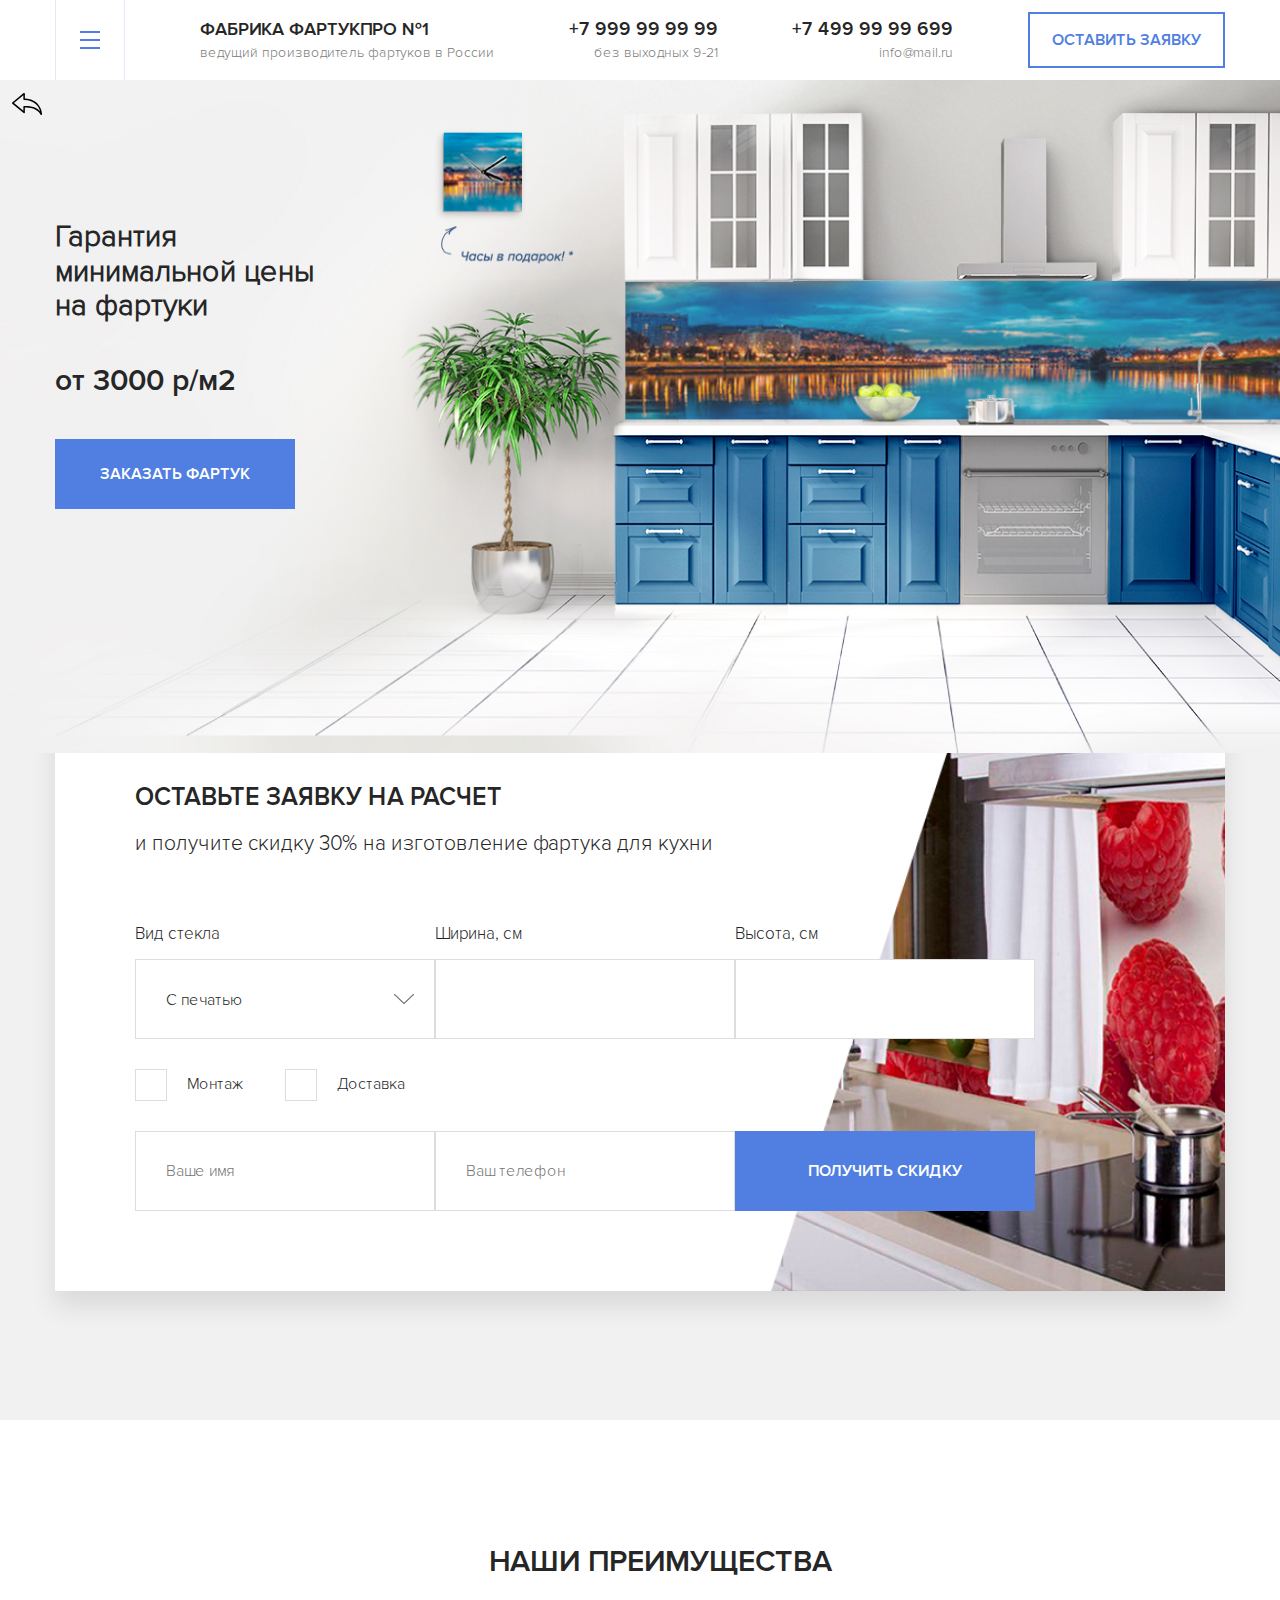
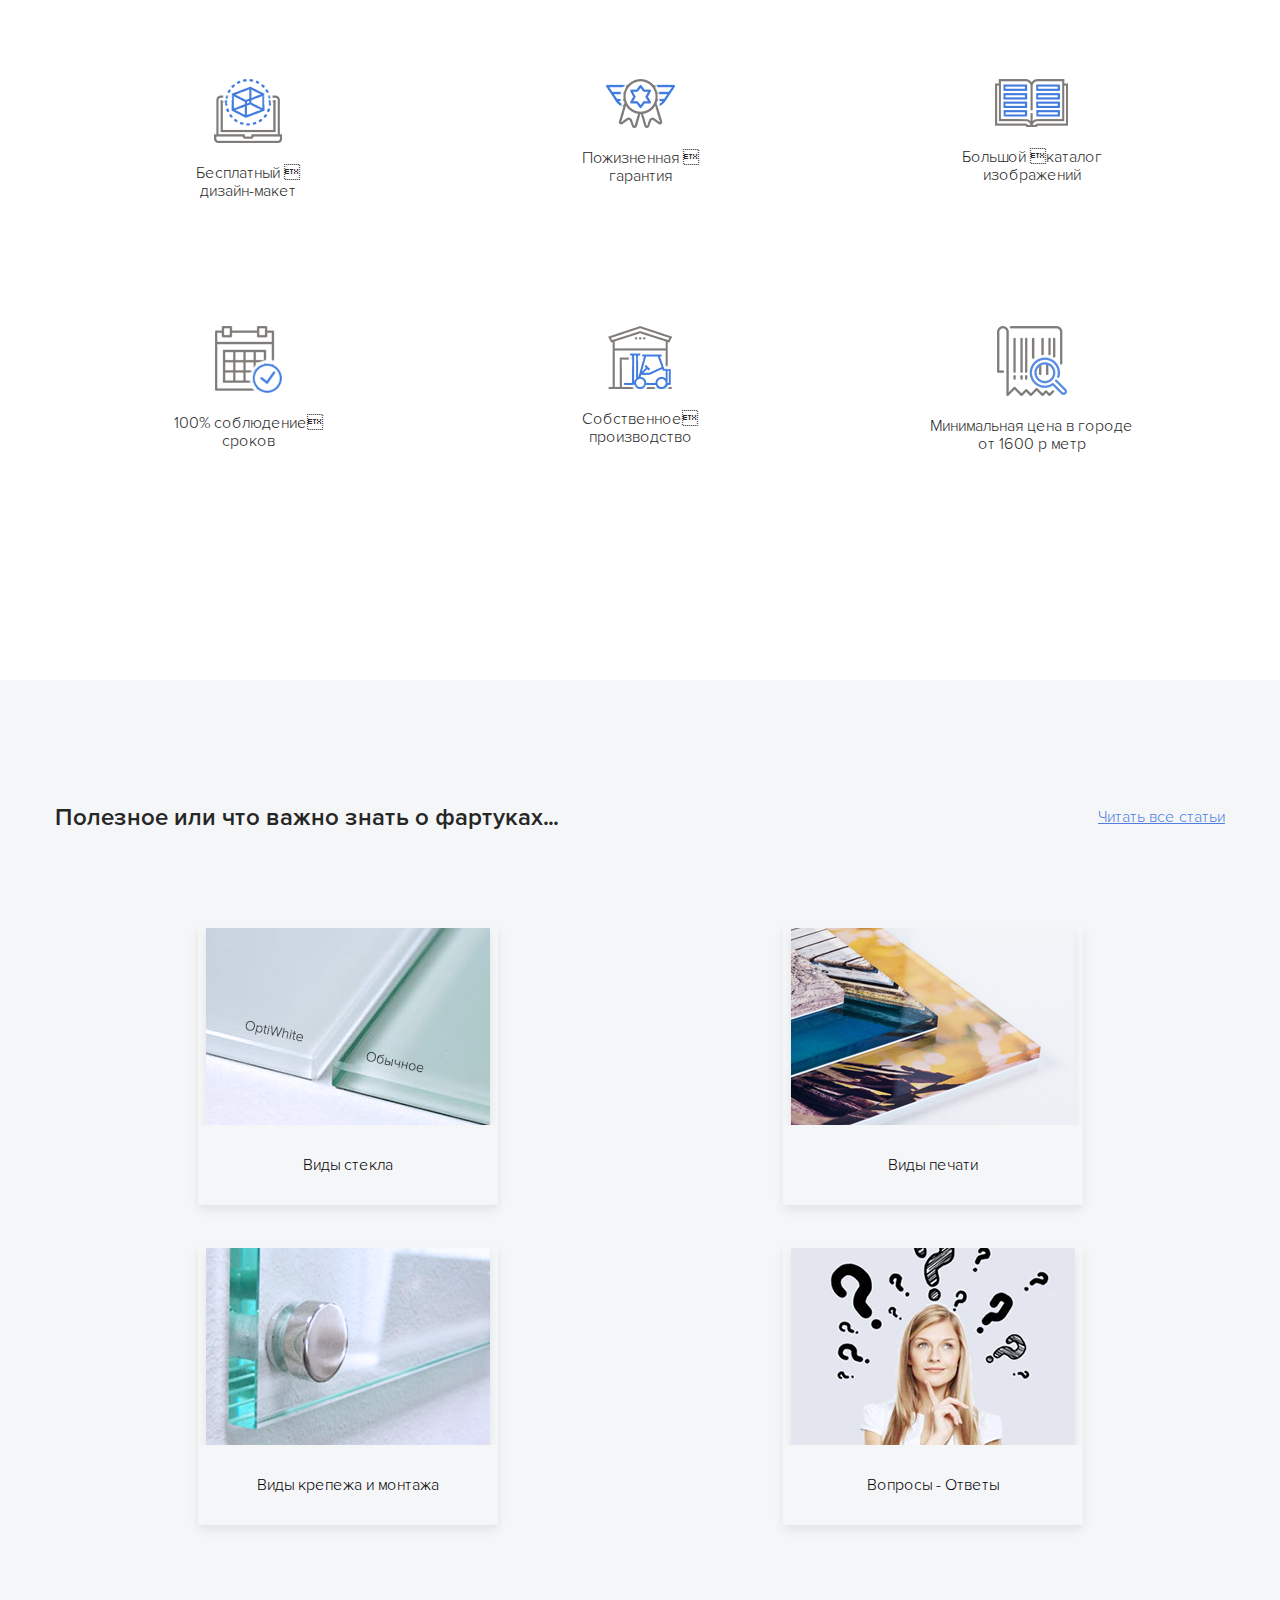
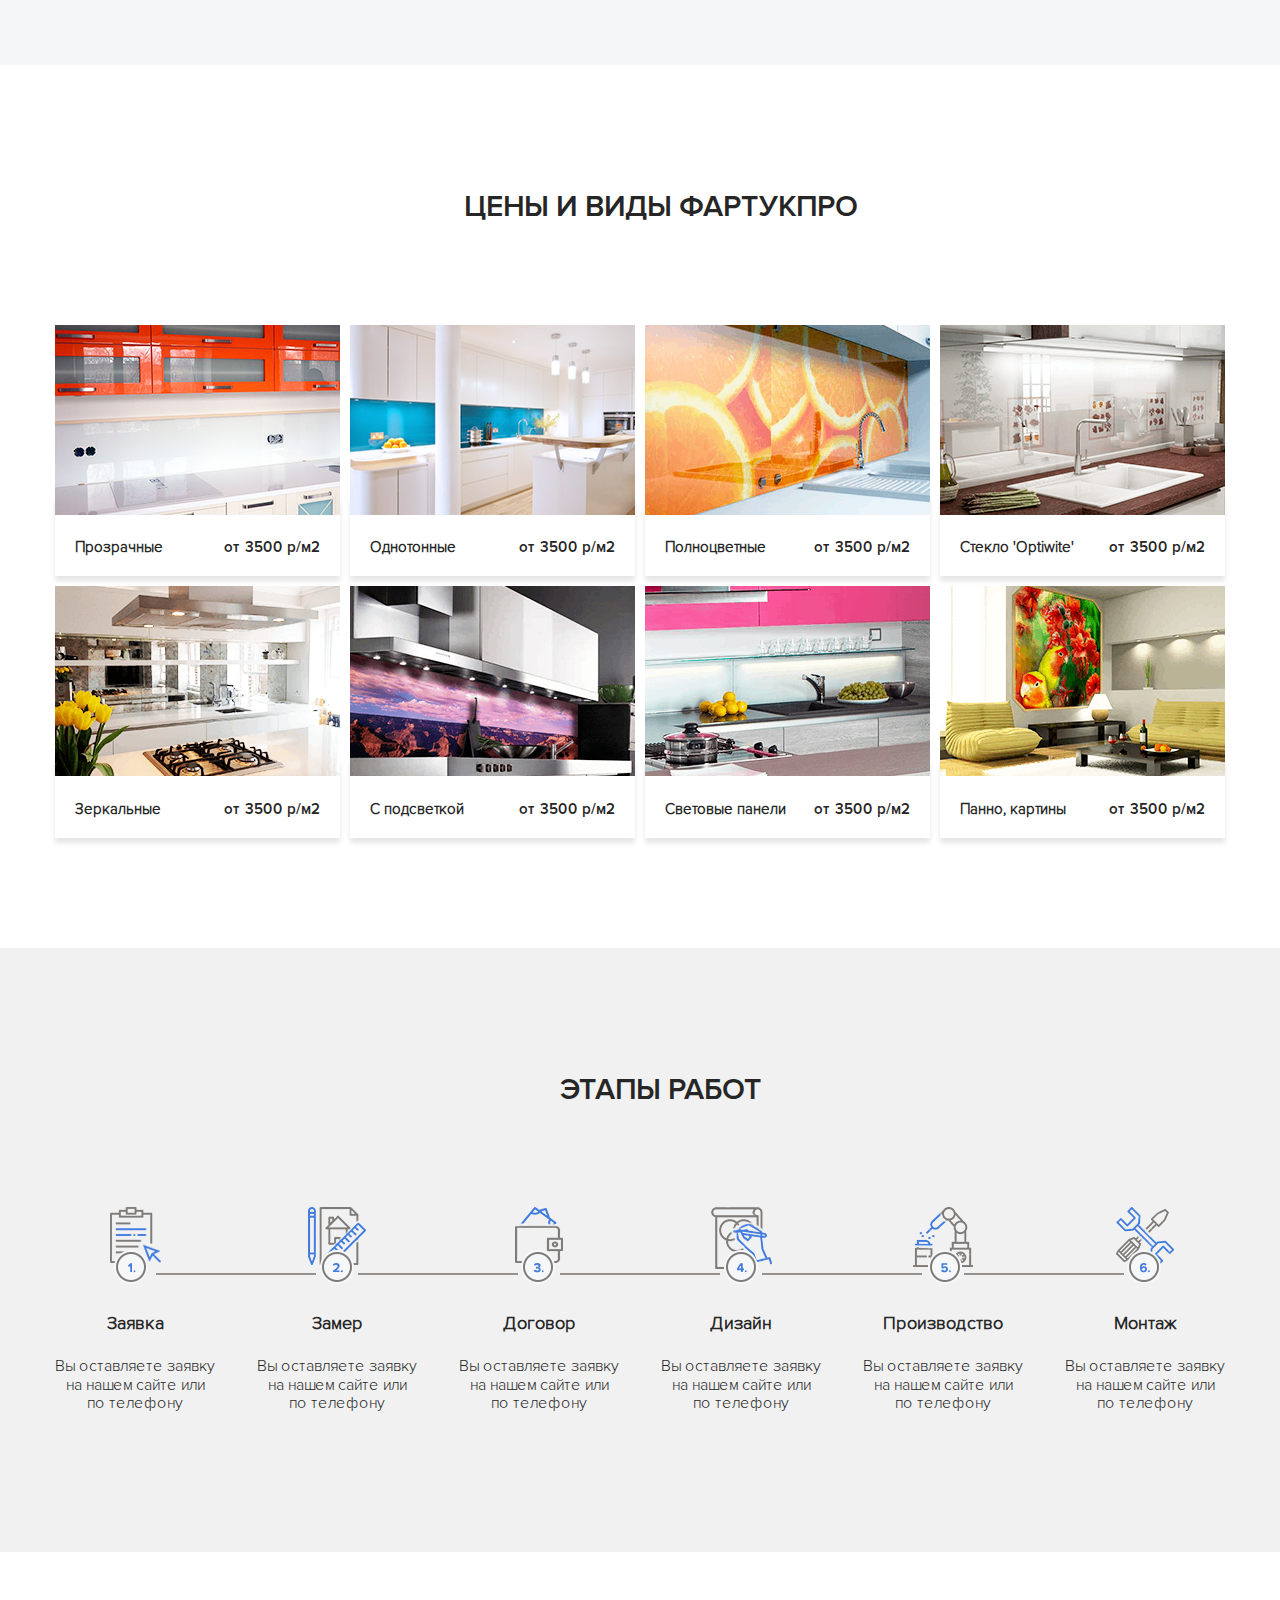
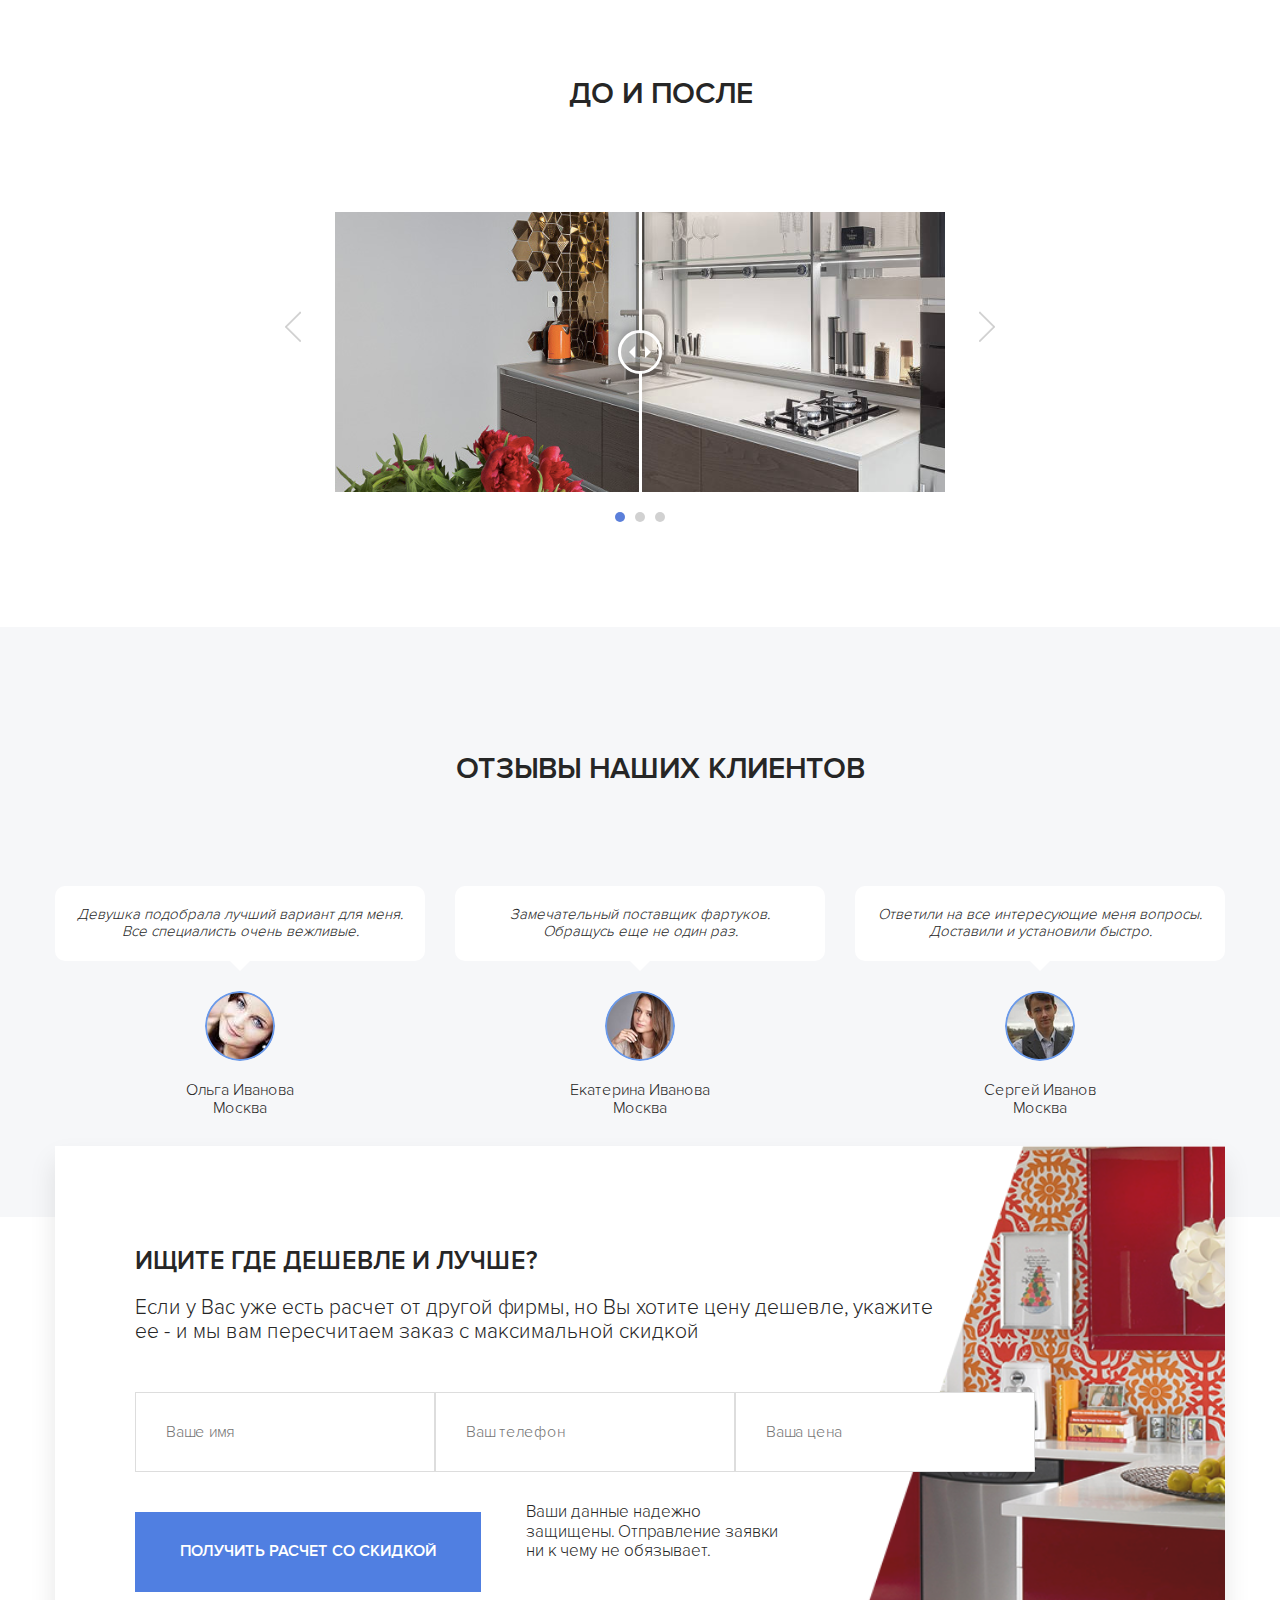
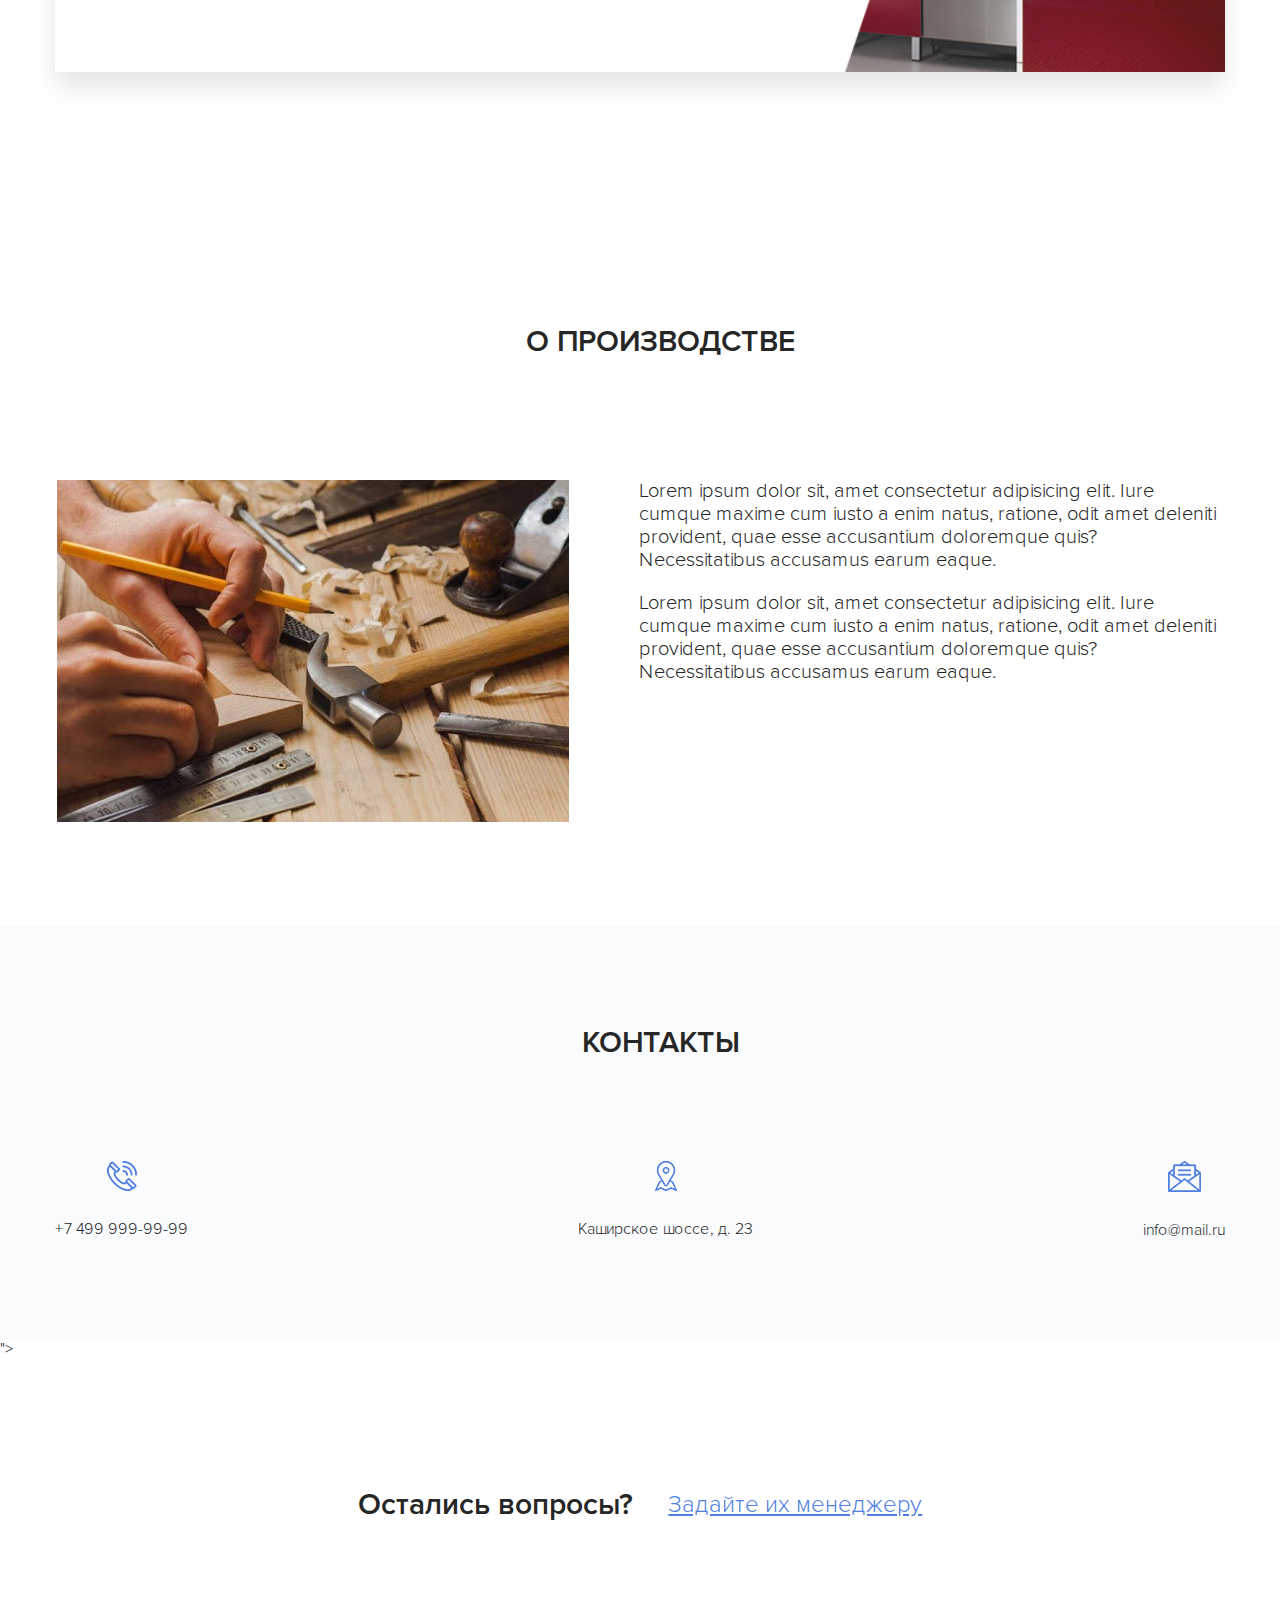
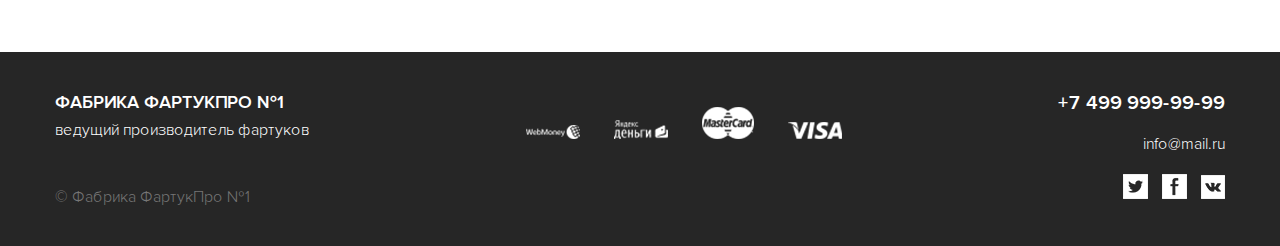
<file: progect_1_FartukPro/index.html>
<!DOCTYPE html>
<html lang="ru">                        
<head>
    <meta charset="UTF-8">
    <meta name="viewport" content="width=device-width, initial-scale=1.0">
    <meta http-equiv="X-UA-Compatible" content="ie=edge">
    <title>Фабрика по изготовлению фартуков</title>
    <link rel="stylesheet" href="css/style.css">
</head>
<body>
      
<header class="header">
    <div class="menu">
        <div class="container">
            <nav class="menu_nav">
                <a href="#" class="menu_link">Главная</a>
                <a href="#features" class="menu_link">Преимущества</a>
                <a href="#blog" class="menu_link">Полезное</a>
                <a href="#price" class="menu_link">Цены и виды</a>
                <a href="#steps" class="menu_link">Этапы работ</a>
                <a href="#reviews" class="menu_link">Отзывы</a>
                <a href="#factory" class="menu_link">О производстве</a>
                <a href="#contacts" class="menu_link">Контакты</a>
            </nav>
        </div>
    </div>
    <div class="navbar">
        <div class="container">
            <div class="navbar-wrap">
                <button class="menu-button navbar_menu-button">
                    <span class="menu-button_line"></span>
                    <span class="menu-button_line"></span>
                    <span class="menu-button_line"></span>
                </button>
            <div class="logo navbar_logo">
                <strong class="logo_text">Фабрика ФартукПро №1</strong>
                <span class="logo_description">ведущий производитель фартуков в России</span>
            </div>
                <div class="navbar_mobile">
                    <a class="navbar_phone" href="tel:+79999999999">+7 999 99 99 99</a>
                    <span class="navbar_work-time navbar_small-text">без выходных 9-21</span>
                </div>
                <div class="navbar_landline">
                    <a class="navbar_phone" href="tel:+7499123567">+7 499 99 99 699</a>
                    <a class="navbar_email navbar_small-text" href="mailto:info@mail.cu">info@mail.ru</a>
                </div>
                <a href="#offer" class="button-o navbar_button">Оставить заявку</a>
            </div>
        </div>
        
    </div>
    <div class="hero">
        <a class="hero-arrow_back" href=".././index.html">
            <svg version="1.1" id="Capa_1" xmlns="http://www.w3.org/2000/svg" xmlns:xlink="http://www.w3.org/1999/xlink" x="0px" y="0px" viewBox="0 0 489 489" style="enable-background:new 0 0 489 489;" xml:space="preserve"> <path d="M429.4,255.033c-35.4-43.1-102.1-94.4-219.7-98.8v-79.8c0-4.7-2.7-9.1-7-11.1s-9.4-1.4-13,1.6L4.5,219.633 c-2.8,2.3-4.5,5.8-4.5,9.4c0,3.7,1.6,7.1,4.4,9.4l185.2,153.3c3.7,3,8.7,3.7,13,1.6c4.3-2,7-6.3,7-11.1v-79.5 c76.8,0.3,194.2,6,256.5,115.9c2.2,3.9,6.3,6.2,10.7,6.2c1,0,2.1-0.1,3.1-0.4c5.4-1.4,9.1-6.3,9.1-11.8 C489.1,371.533,473.4,308.633,429.4,255.033z M197.4,278.233L197.4,278.233c-3.3,0-6.4,1.3-8.7,3.6s-3.6,5.4-3.6,8.7v65.7 l-153.5-127.1l153.6-126.7v65.7c0,6.7,5.4,12.2,12.1,12.3c176,1.7,241.6,109,260.7,184.4 C382.2,278.333,268.7,278.233,197.4,278.233z"/> 
            </svg>
        </a>
        <div class="container">
            <h1 class="hero_title">Гарантия <br>минимальной цены <br>на фартуки</h1>
            <span class="hero_subtitle">от 3000 р/м2</span>
            <a href="#offer" class="button hero_button">Заказать фартук</a>
        </div>
    </div>
</header>  

<main>
    <section class="offer bg-secondary" id="offer">
        <div class="container">
            <div class="offer_block offer-block offer-block_calc-bg">
                <h2 class="offer_title">Оставьте заявку на расчет</h2>
                <span class="offer_subtitle">и получите скидку 30% на изготовление фартука для кухни</span>
                <form action="#" class="form offer_form">
                <div class="form_row">
                    <div class="form_group">
                        <label for="" class="form_label">Вид стекла</label>
                        <input type="hidden" name="type" id="select-type" value="С печатью">
                        <div class="select form_select">
                            <div class="select_checked">С печатью</div>
                            <ul class="select_dropdown">
                                <li class="select_option" data-value="С печатью">С печатью</li>
                                <li class="select_option" data-value="Без печати">Без печати</li>
                            </ul>
                        </div>
                    </div>
                    <div class="form_group">
                        <label for="" class="form_label form-label">Ширина, см</label>
                        <input type="number" class="input form_input">
                    </div>
                    <div class="form_group">
                        <label for="" class="form_label">Высота, см</label>
                        <input type="number" class="input form_input">
                    </div>
                </div>
                <div class="form_row form_row-checkbox">
                    <div class="form_checkbox">
                        <input class="checkbox" type="checkbox" id="install">
                        <label class="checkbox-label" for="install">Монтаж</label>
                    </div>
                    <div class="form_checkbox">
                        <input class="checkbox" type="checkbox" id="delivery">
                        <label class="checkbox-label" for="delivery">Доставка</label>
                    </div>
                </div>
                <div class="form_row">
                    <div class="form_group">
                        <input type="text" class="form_input input" placeholder="Ваше имя">
                    </div>
                    <div class="form_group">
                        <input type="tel" class="form_input input" placeholder="Ваш телефон">
                    </div>
                    <div class="form_group">
                        <input type="submit" class="button form_button" value="Получить скидку">
                    </div>
                </div>
                </form>
            </div>
        </div>
    </section>

    <section class="features section" id="features">
        <div class="container">
            <h2 class="section-title section_title">Наши преимущества</h2>
            <div class="features-block">
                <div class="features-block_item">
                    <img src="img/features/feature_1.png" alt="Бесплатный дизайн-макет" class="feature-block_image">
                    <p class="feature-block_text">Бесплатный <br> дизайн-макет</p>
                </div>
                <div class="features-block_item">
                    <img src="img/features/feature_2.png" alt="Пожизненная гарантия" class="feature-block_image">
                    <p class="feature-block_text">Пожизненная <br> гарантия</p>
                </div>
                <div class="features-block_item">
                    <img src="img/features/feature_3.png" alt="Большой каталог изображений" class="feature-block_image">
                    <p class="feature-block_text">Большой каталог <br> изображений</p>
                </div>
                <div class="features-block_item">
                    <img src="img/features/feature_4.png" alt="100% соблюдениесроков" class="feature-block_image">
                    <p class="feature-block_text">100% соблюдение<br> сроков</p>
                </div>
                <div class="features-block_item">
                    <img src="img/features/feature_5.png" alt="Собственноепроизводство" class="feature-block_image">
                    <p class="feature-block_text">Собственное<br> производство</p>
                </div>
                <div class="features-block_item">
                    <img src="img/features/feature_6.png" alt="Минимальная цена в городе
                    от 1600 р метр" class="feature-block_image">
                    <p class="feature-block_text">Минимальная цена в городе
                        <br> от 1600 р метр</p>
                </div>
            </div>
        </div>
    </section>
    
    <section class="section blog" id="blog">
        <div class="container">
            <div class="blog_heading">
                <h3 class="blog_title">Полезное или что важно знать о фартуках...</h3>
                <a href="#" class="blog_link-more">Читать все статьи</a>
            </div>
            <div class="blog-list">
                <div class="blog-card blog-list_card">
                    <div class="blog-list_image">
                        <img src="img/blog-list/blog-post-1.png" alt="">
                    </div>
                    <a href="#" class="blog-list_text">Виды стекла</a>
                </div>
                <div class="blog-card blog-list_card">
                    <div class="blog-list_image">
                        <img src="img/blog-list/blog-post-2.png" alt="">
                    </div>
                    <a href="#" class="blog-list_text">Виды печати</a>
                </div>
                <div class="blog-card blog-list_card">
                    <div class="blog-list_image">
                        <img src="img/blog-list/blog-post-3.png" alt="">
                    </div>
                    <a href="#" class="blog-list_text">Виды крепежа и монтажа</a>
                </div>
                <div class="blog-card blog-list_card">
                    <div class="blog-list_image">
                        <img src="img/blog-list/blog-post-4.png" alt="">
                    </div>
                    <a href="#" class="blog-list_text">Вопросы - Ответы</a>
                </div>
            </div>
        </div>
    </section>

    <section class="section price" id="price">
        <div class="container">
            <h2 class="section-title section_title">Цены и виды ФартукПро</h2>
            <div class="price-block">
                <div class="price-card price-block_card">
                    <div class="price-card_image"><img src="img/price/price-1.png" alt=""></div>
                    <div class="price-card_text">
                        <div class="price-card_pricetag">
                            <h4 class="price-card_title">Прозрачные</h4>
                            <span class="price-card_cost">от 3500 р/м2</span>
                        </div>
                        <div class="price-card_button"><button class="button">Оставить заявку</button></div>
                    </div>
                </div>
                <div class="price-card price-block_card">
                    <div class="price-card_image"><img src="img/price/price-2.png" alt=""></div>
                    <div class="price-card_text">
                        <div class="price-card_pricetag">
                            <h4 class="price-card_title">Однотонные</h4>
                            <span class="price-card_cost">от 3500 р/м2</span>
                        </div>
                        <div class="price-card_button"><button class="button">Оставить заявку</button></div>
                    </div>
                </div>
                <div class="price-card price-block_card">
                    <div class="price-card_image"><img src="img/price/price-3.png" alt=""></div>
                    <div class="price-card_text">
                        <div class="price-card_pricetag">
                            <h4 class="price-card_title">Полноцветные</h4>
                            <span class="price-card_cost">от 3500 р/м2</span>
                        </div>
                        <div class="price-card_button"><button class="button">Оставить заявку</button></div>
                    </div>
                </div>
                <div class="price-card price-block_card">
                    <div class="price-card_image"><img src="img/price/price-4.png" alt=""></div>
                    <div class="price-card_text">
                        <div class="price-card_pricetag">
                            <h4 class="price-card_title">Стекло 'Optiwite'</h4>
                            <span class="price-card_cost">от 3500 р/м2</span>
                        </div>
                        <div class="price-card_button"><button class="button">Оставить заявку</button></div>
                    </div>
                </div>
                <div class="price-card price-block_card">
                    <div class="price-card_image"><img src="img/price/price-5.png" alt=""></div>
                    <div class="price-card_text">
                        <div class="price-card_pricetag">
                            <h4 class="price-card_title">Зеркальные</h4>
                            <span class="price-card_cost">от 3500 р/м2</span>
                        </div>
                        <div class="price-card_button"><button class="button">Оставить заявку</button></div>
                    </div>
                </div>
                <div class="price-card price-block_card">
                    <div class="price-card_image"><img src="img/price/price-6.png" alt=""></div>
                    <div class="price-card_text">
                        <div class="price-card_pricetag">
                            <h4 class="price-card_title">С подсветкой</h4>
                            <span class="price-card_cost">от 3500 р/м2</span>
                        </div>
                        <div class="price-card_button"><button class="button">Оставить заявку</button></div>
                    </div>
                </div>
                <div class="price-card price-block_card">
                    <div class="price-card_image"><img src="img/price/price-7.png" alt=""></div>
                    <div class="price-card_text">
                        <div class="price-card_pricetag">
                            <h4 class="price-card_title">Световые панели</h4>
                            <span class="price-card_cost">от 3500 р/м2</span>
                        </div>
                        <div class="price-card_button"><button class="button">Оставить заявку</button></div>
                    </div>
                </div>
                <div class="price-card price-block_card">
                    <div class="price-card_image"><img src="img/price/price-8.png" alt=""></div>
                    <div class="price-card_text">
                        <div class="price-card_pricetag">
                            <h4 class="price-card_title">Панно, картины</h4>
                            <span class="price-card_cost">от 3500 р/м2</span>
                        </div>
                        <div class="price-card_button"><button class="button">Оставить заявку</button></div>
                    </div>
                </div>
            </div>
        </div>
    </section>

    <section class="section steps" id="steps">
        <div class="container">
            <h2 class="section-title section_title">Этапы работ</h2>
            <div class="steps-block">
                <div class="step">
                    <img src="img/steps/step-1.png" alt="" class="step_image">
                    <h4 class="step_title">Заявка</h4>
                    <p class="step_text">Вы оставляете заявку на нашем сайте или по телефону</p>
                </div>
                <div class="step">
                    <img src="img/steps/step-2.png" alt="" class="step_image">
                    <h4 class="step_title">Замер</h4>
                    <p class="step_text">Вы оставляете заявку на нашем сайте или по телефону</p>
                </div>
                <div class="step">
                    <img src="img/steps/step-3.png" alt="" class="step_image">
                    <h4 class="step_title">Договор</h4>
                    <p class="step_text">Вы оставляете заявку на нашем сайте или по телефону</p>
                </div>
                <div class="step">
                    <img src="img/steps/step-4.png" alt="" class="step_image">
                    <h4 class="step_title">Дизайн</h4>
                    <p class="step_text">Вы оставляете заявку на нашем сайте или по телефону</p>
                </div>
                <div class="step">
                    <img src="img/steps/step-5.png" alt="" class="step_image">
                    <h4 class="step_title">Производство</h4>
                    <p class="step_text">Вы оставляете заявку на нашем сайте или по телефону</p>
                </div>
                <div class="step">
                    <img src="img/steps/step-6.png" alt="" class="step_image">
                    <h4 class="step_title">Монтаж</h4>
                    <p class="step_text">Вы оставляете заявку на нашем сайте или по телефону</p>
                </div>
            </div>
        </div>
    </section>

    <section class="section before">
        <div class="container">
            <h2 class="section-title section_title">До и после</h2>
            <div class="before-slider-wrap">
                <div class="before-slider">
                    <div class="before-slider_item">
                        <div class="before-after">
                            <img src="img/before-slider/sample-before.png" alt="">
                            <img src="img/before-slider/sample-after.png" alt="">
                        </div>
                    </div>
                    <div class="before-slider_item">
                        <div class="before-after">
                            <img src="img/before-slider/sample-before.png" alt="">
                            <img src="img/before-slider/sample-after.png" alt="">
                        </div>
                    </div>
                    <div class="before-slider_item">
                        <div class="before-after">
                            <img src="img/before-slider/sample-before.png" alt="">
                            <img src="img/before-slider/sample-after.png" alt="">
                        </div>
                    </div>
                </div>
                <div class="before-slider-arrows">
                    <button class="arrow arrow-left">
                        <img src="img/before-slider/arrow-left.png" alt="">
                    </button>
                    <button class="arrow arrow-right">
                        <img src="img/before-slider/arrow-right.png" alt="">
                    </button>
                </div>
            </div>
        </div>
    </section>

    <section class="section reviews" id="reviews">
        <div class="container">
            <h2 class="section-title section_title">Отзывы наших клиентов</h2>
            <div class="reviews-slider">
                <div class="reviews-slider_item">
                    <div class="reviews-slider_text">Девушка подобрала лучший вариант для меня. Все специалисть очень вежливые.</div>
                    <img src="img/reviews/reviews-1.png" alt="" class="reviews-slider_image">
                    <span class="reviews-slider_name">Ольга Иванова <br>Москва</span>
                </div>
                <div class="reviews-slider_item">
                    <div class="reviews-slider_text">Замечательный поставщик фартуков. Обращусь еще не один раз.</div>
                    <img src="img/reviews/reviews-2.png" alt="" class="reviews-slider_image">
                    <span class="reviews-slider_name">Екатерина Иванова <br>Москва</span>
                </div>
                <div class="reviews-slider_item">
                    <div class="reviews-slider_text">Ответили на все интересующие меня вопросы. Доставили и установили быстро.</div>
                    <img src="img/reviews/reviews-3.png" alt="" class="reviews-slider_image">
                    <span class="reviews-slider_name">Сергей Иванов <br>Москва</span>
                </div>
            </div>
        </div>
    </section>

    <section class="offer">
        <div class="container">
            <div class="offer_block offer-block offer-block_price-bg">
                <h2 class="offer_title">Ищите где дешевле и лучше?</h2>
                <span class="offer_subtitle">Если у Вас уже есть расчет от другой фирмы, но Вы хотите цену дешевле, укажите ее -
                    и мы вам пересчитаем заказ с максимальной скидкой</span>
                <form action="#" class="form offer_form">
                <div class="form_row">
                    <div class="form_group">
                        <input type="text" class="input form_input" placeholder="Ваше имя">
                    </div>
                    <div class="form_group">
                        <input type="tel" class="input form_input" placeholder="Ваш телефон">
                    </div>
                    <div class="form_group">
                        <input type="text" class="input form_input" placeholder="Ваша цена">
                    </div>
                </div>
                <div class="form_row">
                    <div class="form_group">
                        <input type="submit" class="button form_button form_button-price form_btn" value="Получить расчет со скидкой">
                    </div>
                    <div class="form_group">
                        <span class="form_policy">Ваши данные надежно защищены. Отправление заявки ни к чему не обязывает.</span>
                    </div>
                </div>
                </form>
            </div>
        </div>
    </section>

    <section class="section factory" id="factory">
    <div class="container">
        <h2 class="section-title section_title">О производстве</h2>
        <div class="factory-block">
            <div class="factory-block_image">
                <img class="factory-block_image-img" src="img/factory.jpg" alt="">
            </div>
            <div class="factory-block_text">
                <p>Lorem ipsum dolor sit, amet consectetur adipisicing elit. Iure cumque maxime cum iusto a enim natus, ratione, odit amet deleniti provident, quae esse accusantium doloremque quis? Necessitatibus accusamus earum eaque.</p>
                <p>Lorem ipsum dolor sit, amet consectetur adipisicing elit. Iure cumque maxime cum iusto a enim natus, ratione, odit amet deleniti provident, quae esse accusantium doloremque quis? Necessitatibus accusamus earum eaque.</p> 
            </div>
        </div>
    </div>
    </section>

    <section class="section contacts" id="contacts">
        <div class="container">
            <div class="h2 section-title section_title">Контакты</div>
            <div class="contacts-block">
                <div class="contacts-block_item">
                    <img src="img/contacts/contacts-1.png" alt="" class="contacts_image">
                    <div class="contacts_text">
                        <a href="#" class="contacts_link">+7 499 999-99-99</a>
                    </div>
                </div>
                <div class="contacts-block_item">
                    <img src="img/contacts/contacts-2.png" alt="" class="contacts_image">
                    <div class="contacts_text">
                        <address class="contacts_addres">Каширское шоссе, д. 23</address>
                    </div>
                </div>
                <div class="contacts-block_item">
                    <img src="img/contacts/contacts-3.png" alt="" class="contacts_image">
                    <div class="contacts_text">
                        <a href="#" class="contacts_link">info@mail.ru</a>
                    </div>
                </div>
            </div>
        </div>
    </section>

    <div class="map" id="map">
        <script type="text/javascript" charset="utf-8" async src="https://api-maps.yandex.ru/services/constructor/1.0/js/?um=constructor%3Ad6dd2890c939ee19633ff5ef31ab1b4a823c3211c31aadd3e9d9287e7cf9fea9&amp;width=100%25&amp;height=410&amp;lang=ru_RU&amp;scroll=false"></script>"></script>
    </div>

<section class="section questions">
    <div class="container">
        <div class="questions-block">
            <h3 class="questions_title">Остались вопросы?</h3>
            <a href="#" class="questions_link">Задайте их менеджеру</a>
        </div>
    </div>
</section>

</main>

<footer class="footer">
    <div class="container">
        <div class="footer-block">
            <div class="footer_description">
                <h4 class="footer_title">Фабрика ФартукПро №1</h4>
                <span class="footer_subtitle">ведущий производитель фартуков</span>
                <span class="footer_copy">© Фабрика ФартукПро №1</span>
            </div>
            <div class="footer_pay-info">
                <img class="footer_pay-logo" src="img/footer/webmoney.png" alt="webmoney">
                <img class="footer_pay-logo" src="img/footer/yandex.png" alt="yandex money">
                <img class="footer_pay-logo" src="img/footer/master-card.png" alt="master-card">
                <img class="footer_pay-logo" src="img/footer/visa.png" alt="visa">
            </div>
            <div class="footer_contacts">
                <a href="#" class="footer_phone">+7 499 999-99-99</a>
                <a href="#" class="footer_mail">info@mail.ru</a>
                <div class="footer-social">
                    <a href="#" class="footer-social_link">
                        <img src="img/footer/twitter.png" alt="twitter">
                    </a>
                    <a href="#" class="footer-social_link">
                        <img src="img/footer/facebook.png" alt="facebook">
                    </a>
                    <a href="#" class="footer-social_link">
                        <img src="img/footer/vk.png" alt="vk">
                    </a>
                </div>
            </div>
        </div>
    </div>
</footer>

    <!-- Подключение виджета обратной связи через соцсети -->
    <script type="text/javascript" src="https://spikmi.com/Widget?Id=4406"></script>
    <script src="https://code.jquery.com/jquery-2.2.4.min.js"></script>
    <script src="js/jquery.event.move.js"></script>
    <script src="js/jquery.twentytwenty.js"></script>
    <script src="js/slick.min.js"></script>
    <script src="js/main.js"></script>
    <script src="js/jquery.maskedinput.min.js"></script>
   
</body>
</html>
</file>
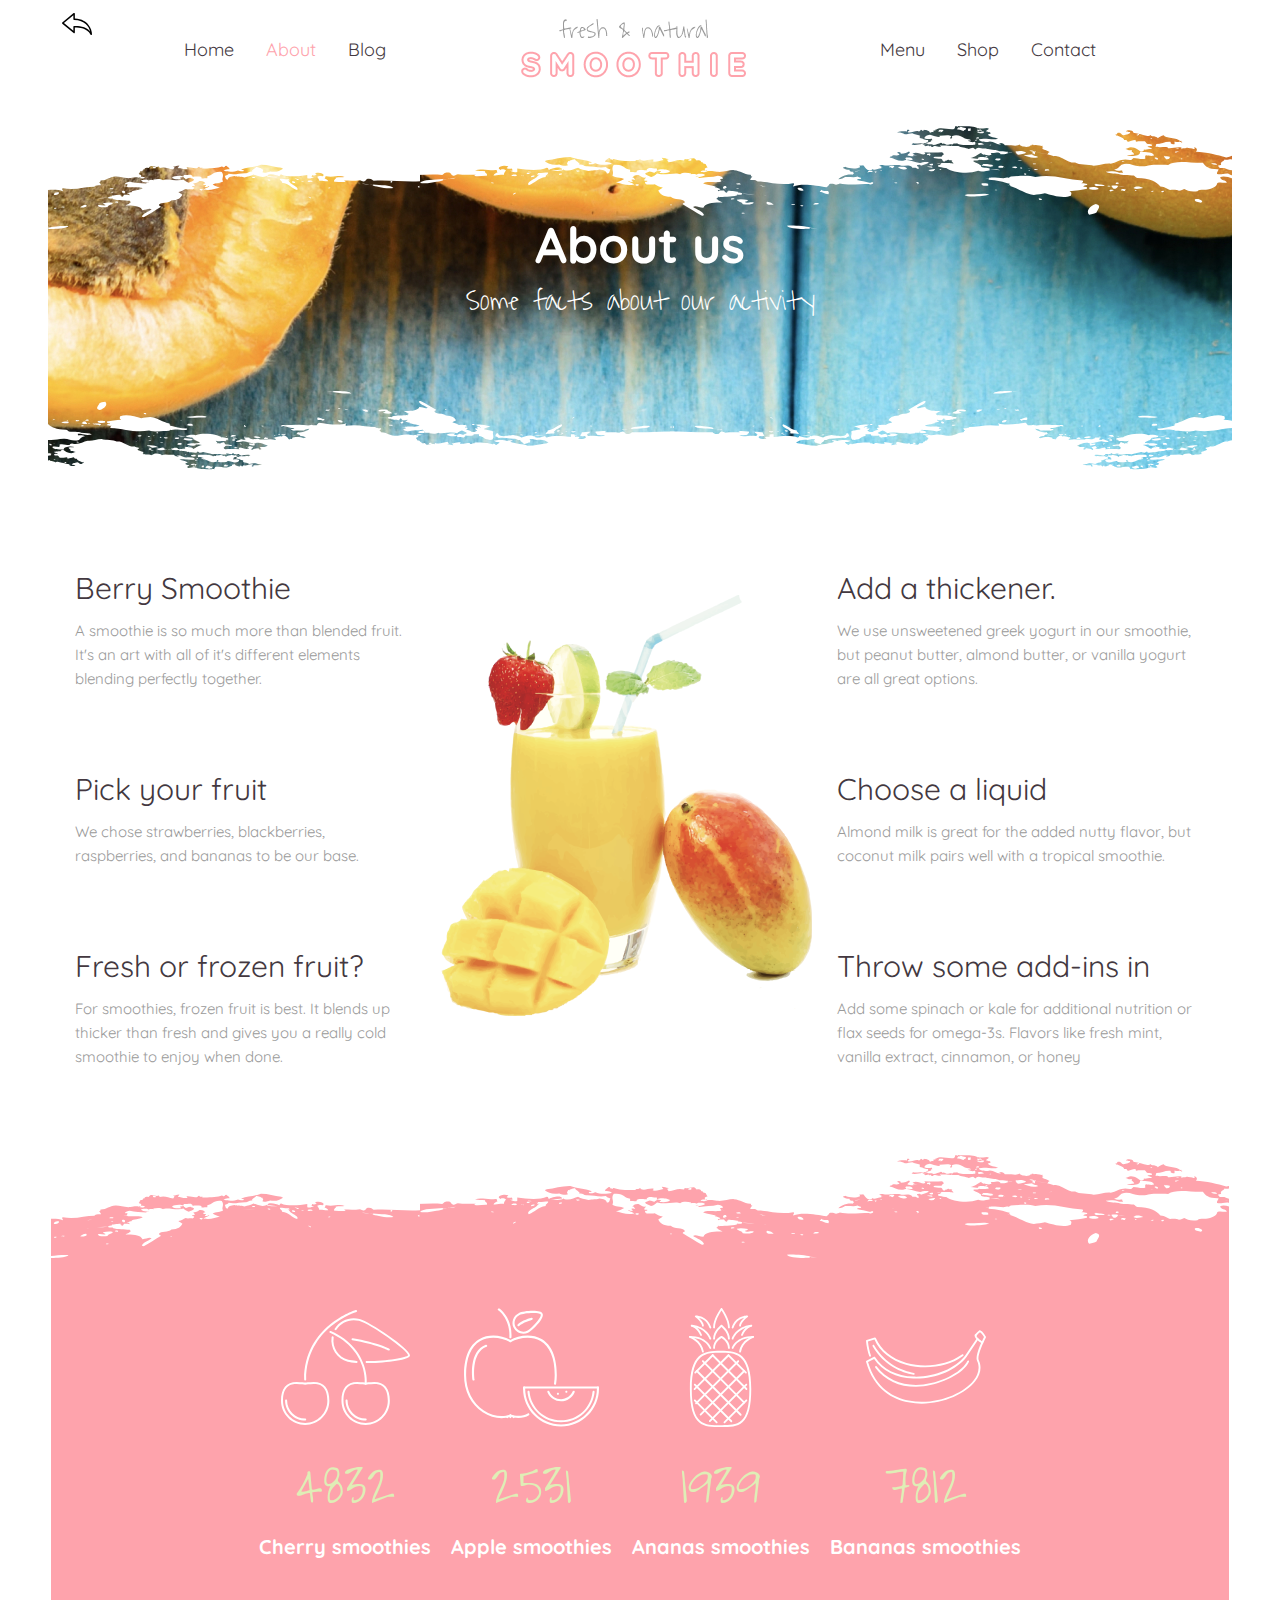
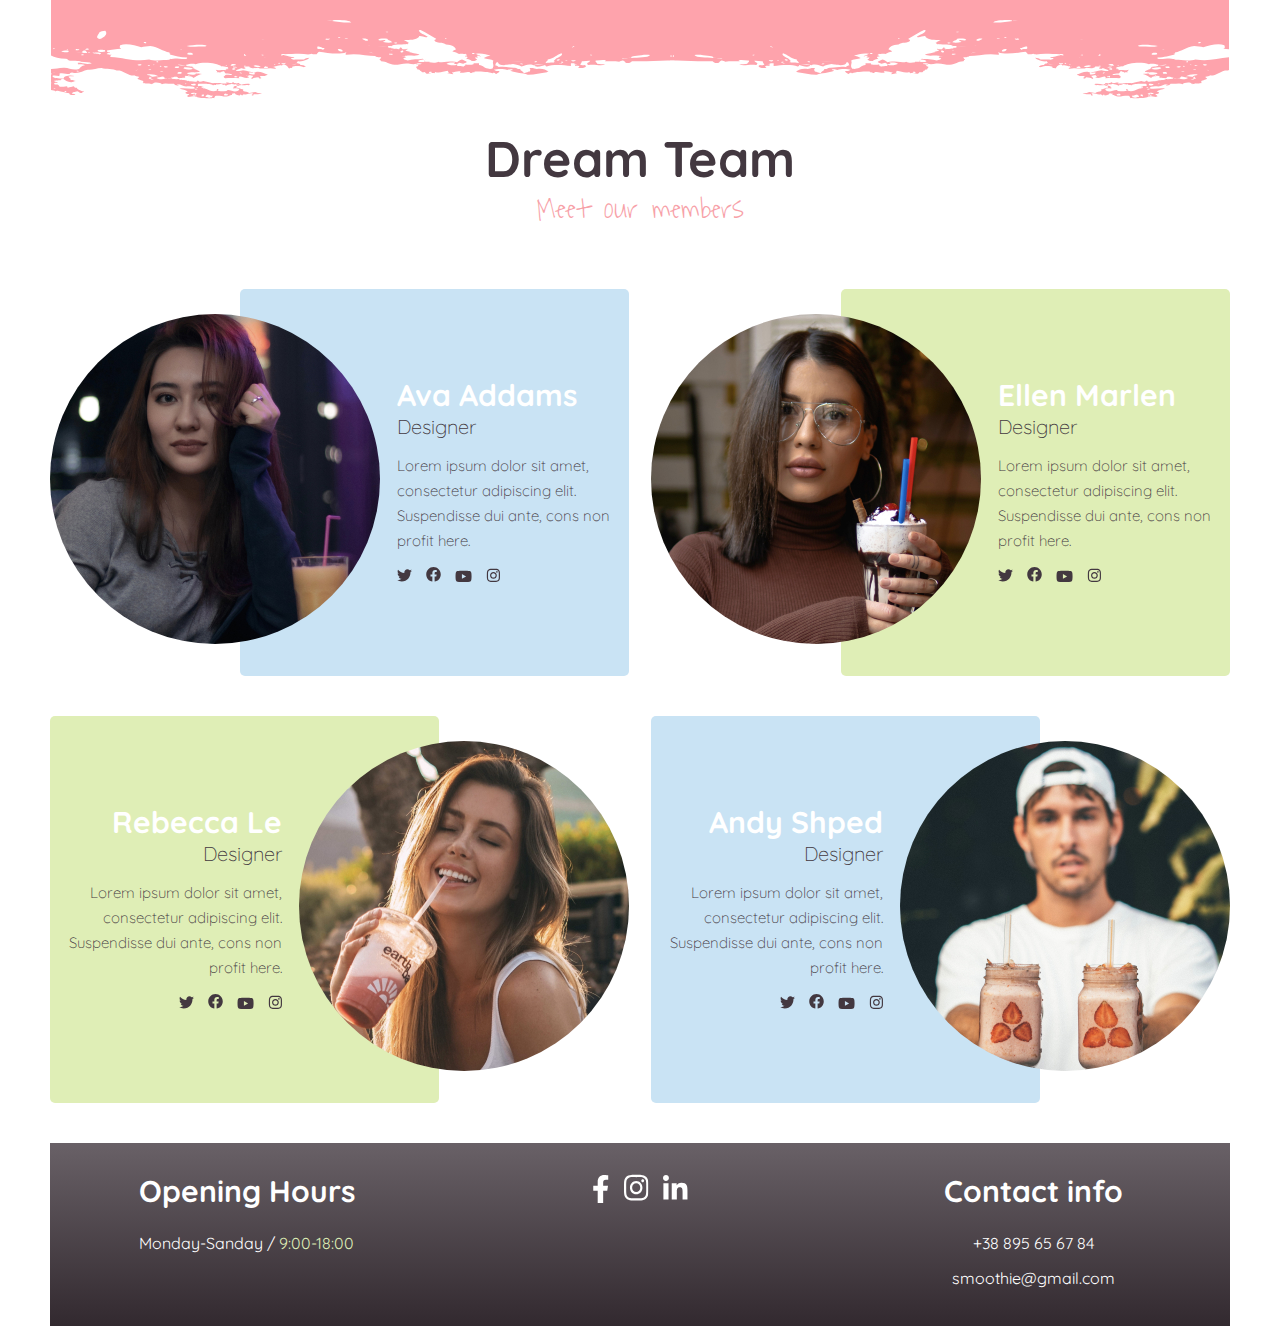
<file: project_3_Smoothie/index.html>
<!DOCTYPE html>
<html lang="en">

<head>
    <meta charset="UTF-8">
    <meta name="viewport" content="width=device-width, initial-scale=1">
    <meta http-equiv="X-UA-Compatible" content="IE=edge">
    <title>Smoothie</title>
    <link rel="stylesheet" href="./css/main.css">
    <link href="https://fonts.googleapis.com/css2?family=Quicksand:wght@300;400;700&family=Waiting+for+the+Sunrise&display=swap" rel="stylesheet">
</head>

<body>

    <header class="top-header">
        <div class="wrapper">
            <a class="arrow-back" href=".././index.html">
                <svg version="1.1" id="Capa_1" xmlns="http://www.w3.org/2000/svg" xmlns:xlink="http://www.w3.org/1999/xlink" x="0px" y="0px"
                 viewBox="0 0 489 489" style="enable-background:new 0 0 489 489;" xml:space="preserve">
                 <path d="M429.4,255.033c-35.4-43.1-102.1-94.4-219.7-98.8v-79.8c0-4.7-2.7-9.1-7-11.1s-9.4-1.4-13,1.6L4.5,219.633
                 c-2.8,2.3-4.5,5.8-4.5,9.4c0,3.7,1.6,7.1,4.4,9.4l185.2,153.3c3.7,3,8.7,3.7,13,1.6c4.3-2,7-6.3,7-11.1v-79.5
                 c76.8,0.3,194.2,6,256.5,115.9c2.2,3.9,6.3,6.2,10.7,6.2c1,0,2.1-0.1,3.1-0.4c5.4-1.4,9.1-6.3,9.1-11.8
                 C489.1,371.533,473.4,308.633,429.4,255.033z M197.4,278.233L197.4,278.233c-3.3,0-6.4,1.3-8.7,3.6s-3.6,5.4-3.6,8.7v65.7
                 l-153.5-127.1l153.6-126.7v65.7c0,6.7,5.4,12.2,12.1,12.3c176,1.7,241.6,109,260.7,184.4
                 C382.2,278.333,268.7,278.233,197.4,278.233z"/>
                 </svg>
             </a>
            <nav class="left-nav nav-style">
                <ul>
                    <li><a href="#">Home</a></li>
                    <li><a href="#" class="active">About</a></li>
                    <li><a href="#">Blog</a></li>
                </ul>
            </nav>
            <a href="#" class="logo">
                <img src="./img/logo.png" alt="logo" srcset="./img/logo@2x.png 2x">
            </a>
            <nav class="right-nav nav-style">
                <ul>
                    <li><a href="#">Menu</a></li>
                    <li><a href="#">Shop</a></li>
                    <li><a href="#">Contact</a></li>
                </ul>
            </nav>
        </div>
    </header>

    <section class="page_heading about_page svg-style">
        <h2>About us</h2>
        <span class="subtitle">Some facts about our activity</span>
    </section>

    <section class="about_box wrapper">
        <div class="item-data">
            <article>
                <h3>Berry Smoothie</h3>
                <p>A smoothie is so much more than blended fruit. It's an art with all of it's different elements blending perfectly together.</p>
            </article>

            <article>
                <h3>Pick your fruit</h3>
                <p>We chose strawberries, blackberries, raspberries, and bananas to be our base.</p>
            </article>

            <article>
                <h3>Fresh or frozen fruit?</h3>
                <p>For smoothies, frozen fruit is best. It blends up thicker than fresh and gives you a really cold smoothie to enjoy when done.</p>
            </article>
        </div>

        <div class="item-data item-data_img">
            <img src="./img/fruits.png" alt="fruits">
        </div>

        <div class="item-data">
            <article>
                <h3>Add a thickener.</h3>
                <p>We use unsweetened greek yogurt in our smoothie, but peanut butter, almond butter, or vanilla yogurt are all great options.</p>
            </article>

            <article>
                <h3>Choose a liquid</h3>
                <p>Almond milk is great for the added nutty flavor, but coconut milk pairs well with a tropical smoothie.</p>
            </article>

            <article>
                <h3>Throw some add-ins in</h3>
                <p>Add some spinach or kale for additional nutrition or flax seeds for omega-3s. Flavors like fresh mint, vanilla extract, cinnamon, or honey</p>
            </article>
        </div>

    </section>
    
    <section class="infographic svg-style">
        <div class="wrapper">
            <div class="info-list">
                <div class="item-info">
                    <div class="icon">
                        <img src="img/cherry.svg" alt="cherry">
                    </div>
                    <span class="count">4832</span>
                    <h4>Cherry smoothies</h4>
                </div>
                
                <div class="item-info">
                    <div class="icon">
                        <img src="img/apple.svg" alt="apple">
                    </div>
                    <span class="count">2531</span>
                    <h4>Apple smoothies</h4>
                </div>
                
                <div class="item-info">
                    <div class="icon">
                        <img src="img/pineapple.svg" alt="pineapple">
                    </div>
                    <span class="count">1939</span>
                    <h4>Ananas smoothies</h4>
                </div>
                
                <div class="item-info">
                    <div class="icon">
                        <img src="img/banana.svg" alt="banana">
                    </div>
                    <span class="count">7812</span>
                    <h4>Bananas smoothies</h4>
                </div>
            </div>
        </div>
    </section>

<section class="team">
    <h2 class="box-title">Dream Team</h2>
    <span class="subtitle">Meet our members</span>
    <div class="wrapper">
        <div class="team-list">
            <div class="team-member">
                <div class="image">
                    <img src="img/team1.jpg" alt="team1">
                     </div>
                    <div class="data">
                        <span class="name">Ava Addams</span>
                        <div class="position">Designer</div>
                        <p>Lorem ipsum dolor sit amet, consectetur adipiscing elit. Suspendisse dui ante, cons non profit here.</p>
                        <span class="socials">
                            <a href="#"><img src="img/social1.svg" alt="twitter"></a>
                            <a href="#"><img src="img/social2.svg" alt="facebook"></a>
                            <a href="#"><img src="img/social3.svg" alt="you tube"></a>
                            <a href="#"><img src="img/social4.svg" alt="instagram"></a>
                        </span>
                    </div>
            </div>
            
            <div class="team-member">
                <div class="image">
                    <img src="img/team2.jpg" alt="team2">
                     </div>
                    <div class="data">
                        <span class="name">Ellen Marlen</span>
                        <div class="position">Designer</div>
                        <p>Lorem ipsum dolor sit amet, consectetur adipiscing elit. Suspendisse dui ante, cons non profit here.</p>
                        <span class="socials">
                            <a href="#"><img src="img/social1.svg" alt="twitter"></a>
                            <a href="#"><img src="img/social2.svg" alt="facebook"></a>
                            <a href="#"><img src="img/social3.svg" alt="you tube"></a>
                            <a href="#"><img src="img/social4.svg" alt="instagram"></a>
                        </span>
                    </div>
            </div>
            
            <div class="team-member">
                <div class="image">
                    <img src="img/team3.jpg" alt="team3">
                     </div>
                    <div class="data">
                        <span class="name">Rebecca Le</span>
                        <div class="position">Designer</div>
                        <p>Lorem ipsum dolor sit amet, consectetur adipiscing elit. Suspendisse dui ante, cons non profit here.</p>
                        <span class="socials">
                            <a href="#"><img src="img/social1.svg" alt="twitter"></a>
                            <a href="#"><img src="img/social2.svg" alt="facebook"></a>
                            <a href="#"><img src="img/social3.svg" alt="you tube"></a>
                            <a href="#"><img src="img/social4.svg" alt="instagram"></a>
                        </span>
                    </div>
            </div>
            
            <div class="team-member">
                <div class="image">
                    <img src="img/team4.jpg" alt="team4">
                     </div>
                    <div class="data">
                        <span class="name">Andy Shped</span>
                        <div class="position">Designer</div>
                        <p>Lorem ipsum dolor sit amet, consectetur adipiscing elit. Suspendisse dui ante, cons non profit here.</p>
                        <span class="socials">
                            <a href="#"><img src="img/social1.svg" alt="twitter"></a>
                            <a href="#"><img src="img/social2.svg" alt="facebook"></a>
                            <a href="#"><img src="img/social3.svg" alt="you tube"></a>
                            <a href="#"><img src="img/social4.svg" alt="instagram"></a>
                        </span>
                    </div>
            </div>
        </div>
    </div>
</section>


<footer class="footer-row wrapper">
                <div class="footer-hours footer-col">
                    <div class="hours">Opening Hours</div>
                    <p>Monday-Sanday / <span>9:00-18:00</span></p>
                </div>
                
                <div class="footer-icons footer-col">
                    <span class="icons">
                            <a href="#"><img src="./img/facebook.svg" alt="facebook"></a>
                            <a href="#"><img src="./img/instagram.svg" alt="instagram"></a>
                            <a href="#"><img src="./img/linkedin.svg" alt="linkedin"></a>
                        </span>
                </div>
                
                <div class="footer-contacts footer-col">
                    <div class="contacts">Contact info</div>
                    <p>+38 895 65 67 84</p>
                    <p>smoothie@gmail.com</p>
                </div>
        
    </footer>
</body>
</html>
</file>
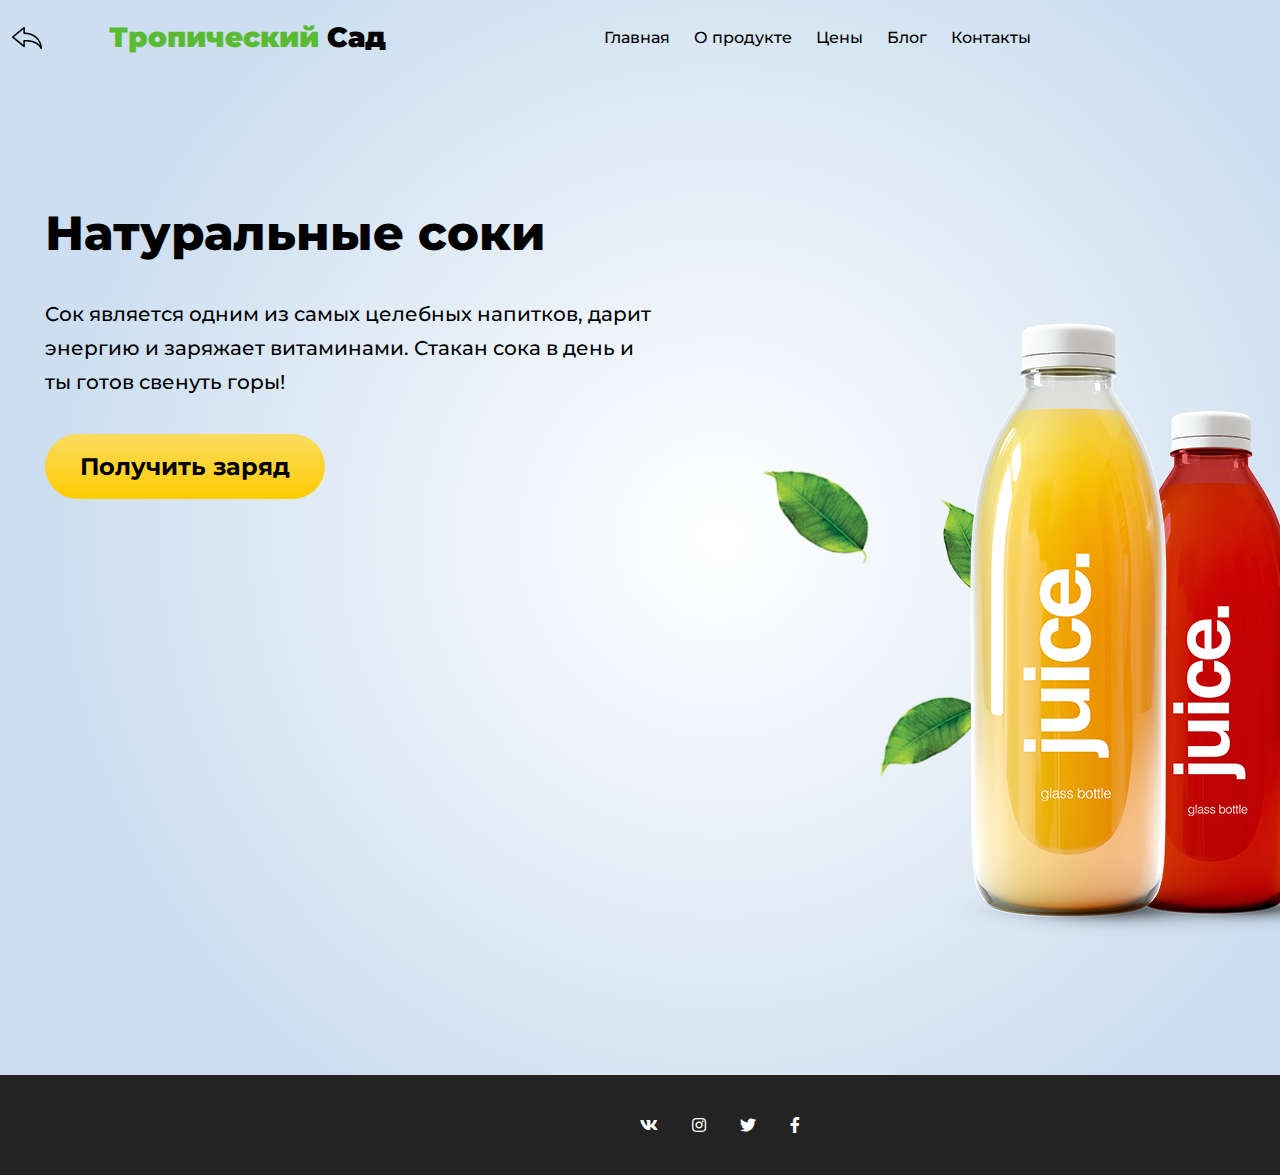
<file: project_4_Juice/index.html>
<!DOCTYPE html>
<html lang="en">

<head>
    <meta charset="UTF-8">
    <meta name="viewport" content="width=device-width, initial-scale=1.0">
    <meta http-equiv="X-UA-Compatible" content="ie=edge">
    <title>Juice</title>
    <link rel="stylesheet" href="css/main.css">
    <link href="https://fonts.googleapis.com/css2?family=Montserrat:wght@500;700;800;900&display=swap" rel="stylesheet">
    <link rel="stylesheet" href="https://cdnjs.cloudflare.com/ajax/libs/font-awesome/5.13.0/css/all.min.css">
</head>

<body>
    <main>
        <header class="header">
            <a class="arrow-back" href=".././index.html">
                <svg version="1.1" id="Capa_1" xmlns="http://www.w3.org/2000/svg" xmlns:xlink="http://www.w3.org/1999/xlink" x="0px" y="0px"
                 viewBox="0 0 489 489" style="enable-background:new 0 0 489 489;" xml:space="preserve">
                 <path d="M429.4,255.033c-35.4-43.1-102.1-94.4-219.7-98.8v-79.8c0-4.7-2.7-9.1-7-11.1s-9.4-1.4-13,1.6L4.5,219.633
                 c-2.8,2.3-4.5,5.8-4.5,9.4c0,3.7,1.6,7.1,4.4,9.4l185.2,153.3c3.7,3,8.7,3.7,13,1.6c4.3-2,7-6.3,7-11.1v-79.5
                 c76.8,0.3,194.2,6,256.5,115.9c2.2,3.9,6.3,6.2,10.7,6.2c1,0,2.1-0.1,3.1-0.4c5.4-1.4,9.1-6.3,9.1-11.8
                 C489.1,371.533,473.4,308.633,429.4,255.033z M197.4,278.233L197.4,278.233c-3.3,0-6.4,1.3-8.7,3.6s-3.6,5.4-3.6,8.7v65.7
                 l-153.5-127.1l153.6-126.7v65.7c0,6.7,5.4,12.2,12.1,12.3c176,1.7,241.6,109,260.7,184.4
                 C382.2,278.333,268.7,278.233,197.4,278.233z"/>
                 </svg>
             </a>
            <div class="logo"><span>Тропический</span> Сад</div>
            <div class="nav_item">
                <a class="nav_link" href="#">Главная</a>
                <a class="nav_link" href="#">О продукте</a>
                <a class="nav_link" href="#">Цены</a>
                <a class="nav_link" href="#">Блог</a>
                <a class="nav_link" href="#">Контакты</a>
            </div>
        </header>

        <div class="content">
            <h1 class="header_title">Натуральные соки</h1>
            <div class="header_text">
                <p>Cок является одним из самых целебных напитков, дарит энергию и заряжает витаминами. Стакан сока в день и ты готов свенуть горы!</p>
            </div>
            <a href="#" class="header_btn">Получить заряд</a>
        </div>
        <div class="header-photo">
            <img src="img/3-layers.png" alt="photo">
        </div>
    </main>
    
    <footer class="footer">
        <div class="header_social">
            <a class="header_social-item" href="#">
                <i class="fab fa-vk"></i>
            </a>
            <a class="header_social-item" href="#">
                <i class="fab fa-instagram"></i>
            </a>
            <a class="header_social-item" href="#">
                <i class="fab fa-twitter"></i>
            </a>
            <a class="header_social-item" href="#">
                <i class="fab fa-facebook-f"></i>
            </a>
        </div>
    </footer>
</body>
</html>
</file>
<file: project_3_Smoothie/css/main.css>
* {
  margin: 0;
  padding: 0;
}

body {
  font-family: "Quicksand", sans-serif;
  color: #9a9a9a;
  font-size: 15px;
  line-height: 24px;
}

.wrapper {
  position: relative;
  display: flex;
  max-width: 1180px;
  margin: 0 auto;
}
@media (max-width: 700px) {
  .wrapper {
    flex-direction: column;
    align-items: center;
  }
}
.arrow-back {
  position: absolute;
  top: 9px;
  left: 12px;
  width: 30px;
}
.none {
  display: none !important;
}

.logo {
  cursor: default;
}
@media (max-width: 700px) {
  .logo {
    position: absolute;
    top: 0;
    left: 5px;
  }
}
@media (max-width: 616px) {
  .logo {
    display: none;
  }
}

header.top-header .wrapper {
  display: flex;
  align-items: center;
  justify-content: space-evenly;
  height: 100px;
}

.nav-style ul {
  display: flex;
  font-size: 18px;
  line-height: 22px;
  color: #433840;
}
@media (max-width: 700px) {
  .nav-style ul {
    align-items: center;
    justify-content: space-between;
    padding-left: 80px;
  }
}
@media (max-width: 616px) {
  .nav-style ul {
    padding-left: 0;
  }
}

.nav-style ul li {
  margin-left: 16px;
  margin-right: 16px;
  list-style-type: none;
}

.nav-style ul li a.active {
  color: #fea3ac;
}

.nav-style ul li a {
  color: inherit;
  text-decoration: none;
  cursor: pointer;
}

.nav-style ul li:hover {
  color: #fea3ac;
  transition: all 0.2s ease-in-out;
}

.svg-style {
  position: relative;
}

.page_heading {
  min-height: 400px;
  background-size: cover;
  margin-right: 48px;
  margin-left: 48px;
  display: flex;
  align-items: center;
  justify-content: center;
  flex-direction: column;
}

.about_page {
  background: transparent url("../img/apricot.jpg") center center no-repeat;
}

.svg-style::before {
  content: "";
  width: 100%;
  height: 130px;
  background: url("../img/top.svg") center center no-repeat;
  position: absolute;
  top: -1px;
  left: 0;
}

.svg-style::after {
  content: "";
  width: 100%;
  height: 110px;
  background: url("../img/bottom.svg") center center no-repeat;
  position: absolute;
  bottom: -1px;
  left: 0;
}

.page_heading h2 {
  font-weight: 700;
  font-size: 50px;
  line-height: 62px;
  color: #ffffff;
}

.page_heading span.subtitle {
  font-family: "Waiting for the Sunrise", cursive;
  font-weight: 300;
  font-size: 30px;
  line-height: 50px;
  color: #ffffff;
}

.about_box {
  display: flex;
  justify-content: space-around;
  margin-top: 70px;
  margin-bottom: 60px;
}

.about_box .item-data:first-child {
  padding-left: 25px;
  padding-right: 25px;
}

.about_box .item-data:last-child {
  padding-right: 25px;
  padding-left: 25px;
}

@media (max-width: 800px) {
  .about_box .item-data:first-child,
  .about_box .item-data:last-child {
    text-align: center;
    width: 400px;
  }
}
@media (max-width: 700px) {
  .about_box .item-data:first-child,
  .about_box .item-data:last-child {
    text-align: left;
    width: auto;
  }
}

.about_box .item-data article {
  margin-bottom: 80px;
}
@media (max-width: 700px) {
  .about_box .item-data article {
    margin-bottom: 20px;
  }
}

.item-data article:last-child {
  margin-bottom: 0;
}

.item-data article h3 {
  font-weight: normal;
  font-size: 30px;
  line-height: 37px;
  margin-bottom: 12px;
  color: #433840;
}

.item-data article p {
  font-size: 15px;
  line-height: 24px;
  color: #9a9a9a;
}

.item-data_img {
  padding-top: 25px;
}
@media (max-width: 800px) {
  .item-data_img {
    display: none;
  }
}

.infographic {
  background: #fea3ac;
  max-width: 1178px;
  margin: 0 auto;
  display: flex;
}

.info-list {
  min-height: 600px;
  display: flex;
  align-items: center;
  justify-content: space-between;
}
@media (max-width: 700px) {
  .info-list {
    min-height: 1400px;
    align-items: center;
    justify-content: center;
    flex-direction: column;
  }
}

.item-info {
  margin-right: 10px;
  margin-left: 10px;
  text-align: center;
}
@media (max-width: 700px) {
  .item-info {
    margin: 10px;
  }
}

.icon {
  width: 135px;
  height: 135px;
  display: flex;
  align-items: center;
  justify-content: center;
  margin: 0 auto;
}

.count {
  font-family: "Waiting for the Sunrise", cursive;
  font-style: normal;
  font-weight: 300;
  font-size: 60px;
  line-height: 99px;
  color: #dfeeb6;
  display: block;
}

.item-info h4 {
  font-weight: bold;
  font-size: 20px;
  line-height: 25px;
  color: #ffffff;
}

.box-title {
  font-weight: bold;
  font-size: 50px;
  line-height: 60px;
  color: #433840;
  text-align: center;
}

.subtitle {
  font-family: "Waiting for the Sunrise", cursive;
  font-weight: 300;
  font-size: 30px;
  line-height: 40px;
  color: #f7a1a8;
  display: block;
  text-align: center;
  margin-bottom: 60px;
}

.team-list {
  display: flex;
  flex-wrap: wrap;
  justify-content: space-between;
  
}
@media (max-width: 1227px) {
  .team-list {
    margin: 0 30px;
  }
}
@media (max-width: 1030px) {
  .team-list {
    justify-content: center;
  }
}

.team-member {
  width: calc(50% - 201px);
  background: #c9e3f4;
  border-radius: 5px;
  margin-bottom: 40px;
  margin-left: 190px;
  display: flex;
  align-items: center;
}
@media (max-width: 1030px) {
  .team-member {
    margin: 0 5px 30px 5px;
    min-width: 290px;
  }
}

.image img {
  border-radius: 100%;
  margin-left: -190px;
  margin-top: 25px;
  margin-bottom: 25px;
}
@media (max-width: 1030px) {
  .image img {
    display: none;
  }
}

.data {
  margin-left: 17px;
}
@media (max-width: 1030px) {
  .data {
    padding: 50px;
    margin: 0 0 30px 0;
  }
}
@media (max-width: 329px) {
  .data {
    padding: 20px;
    margin: 0 0 30px 0;
  }
}

.name {
  display: block;
  font-weight: bold;
  font-size: 30px;
  line-height: 37px;
  color: #ffffff;
}

.position {
  font-weight: 300;
  font-size: 20px;
  line-height: 25px;
  color: #433840;
  display: block;
  margin-bottom: 14px;
}

.data p {
  font-weight: 300;
  font-size: 15px;
  line-height: 25px;
  margin-bottom: 12px;
  color: #433840;
}

.socials {
  letter-spacing: 10px;
}

.team-member:nth-child(2),
.team-member:nth-child(3) {
  background: #dfeeb6;
}

.team-member:nth-child(3),
.team-member:nth-child(4) {
  margin-left: 0;
  margin-right: 190px;
}
@media (max-width: 1030px) {
  .team-member:nth-child(3),
  .team-member:nth-child(4) {
    margin: 0 5px 30px 5px;
  }
}

.team-member:nth-child(3) .image,
.team-member:nth-child(4) .image {
  order: 2;
}

.team-member:nth-child(3) .image img,
.team-member:nth-child(4) .image img {
  margin-left: 0;
  margin-right: -190px;
}

.team-member:nth-child(3) .data,
.team-member:nth-child(4) .data {
  order: 1;
  margin-left: 0;
  margin-right: 17px;
  text-align: right;
}
@media (max-width: 1030px) {
  .team-member:nth-child(3) .data,
  .team-member:nth-child(4) .data {
    text-align: left;
    margin: 0;
  }
}

.footer {
}

.footer-row {
  display: flex;
  justify-content: space-around;
  text-align: center;
  background: #433840;
  background-image: linear-gradient(to top, #32292f, #696167);
  color: #ffffff;
  padding: 30px 0;
}
@media (max-width: 700px) {
  .footer-row {
    flex-direction: column;
    align-items: center;
  }
}

.footer-hours p {
  font-size: 16px;
  line-height: 35px;
}
@media (max-width: 700px) {
  .footer-hours p {
    padding-bottom: 20px;
  }
}

.footer-hours span {
  color: #dfeeb6;
}

.footer-col {
  max-width: 350px;
  flex-grow: 1;
}

.hours {
  font-weight: 700;
  font-size: 30px;
  line-height: 37px;
  padding-bottom: 16px;
}

.icons {
  letter-spacing: 10px;
}

.contacts {
  padding-bottom: 16px;
  font-weight: 700;
  font-size: 30px;
  line-height: 37px;
}
@media (max-width: 700px) {
  .contacts {
    padding-top: 20px;
  }
}

.footer-contacts p {
  font-size: 16px;
  line-height: 35px;
}
</file>
<file: project_4_Juice/css/main.css>
* {
    margin: 0;
    padding: 0;
    box-sizing: border-box;
}

body {
    width: 1440px;
    margin: 0 auto;
    font-family: 'Montserrat', sans-serif;
    color: #000000;
    font-weight: 500;
}

main {
    background-color: #ccdef0;
    background-image: radial-gradient(circle 675px at center, #ffffff 0%, #ccdef0 100%);
    position: relative;

}

.header {
    max-width: 1140px;
    padding: 20px 0;
    display: flex;
    justify-content: space-around;
    align-items: center;
}

.arrow-back {
    position: absolute;
    top: 23px;
    left: 12px;
    width: 30px;
}

.logo {
    font-size: 28px;
    font-weight: 900;
    color: #000000;
}

.logo span {
    color: #5abb33;
}

.nav_item {
}
.nav_link {
    text-decoration: none;
    color:#000;
    padding-right: 20px;
}

.nav_link:last-child {
    padding-right: 0;
}

.nav_link:hover {
    color: #5abb33;
}
.content {
    width: 800px;
    display: inline-block;
    margin: 80px 0 40% 45px;
}
.header_title {
    font-size: 48px;
    font-weight: 800;
    margin: 50px 0 35px ;
}
.header_text {
    font-size: 20px;
    line-height: 1.7;
    font-weight: 500;
    margin-bottom: 35px;
    max-width: 610px;
}
.header_btn {
    display: inline-block;
    height: 65px;
    padding: 0 35px;
    border-radius: 60px;

    background-color: #fadb60;
    background-image: linear-gradient(to top, #ffcc00 0%, #fadb60 100%);

    color: #000000;
    font-size: 24px;
    font-weight: 700;
    text-decoration: none;
    line-height: 65px;
}
.header_btn:hover {
    transform: translateX(20px);
}
.header-photo {
    position: absolute;
    top: 30%;
    right: 10px;
}
.footer {
    display: flex;
    justify-content: center;
    align-items: center;
    width: 100%;
    height: 100px;
    background-color: #232323;
}
.header_social {
    
}

.header_social-item {
    color: #fff;
    text-decoration: none;
    margin-right: 30px;
}

.header_social-item:last-child {
    margin-right: 0;
}

.header_social-item:hover {
    color: #5abb33;
}
</file>
<file: progect_1_FartukPro/css/style.css>
/*! normalize.css v8.0.1 | MIT License | github.com/necolas/normalize.css */
/* Document
   ========================================================================== */
/**
 * 1. Correct the line height in all browsers.
 * 2. Prevent adjustments of font size after orientation changes in iOS.
 */
html {
  line-height: 1.15;
  /* 1 */
  -webkit-text-size-adjust: 100%;
  /* 2 */
}

/* Sections
   ========================================================================== */
/**
 * Remove the margin in all browsers.
 */
body {
  margin: 0;
}

/**
 * Render the `main` element consistently in IE.
 */
main {
  display: block;
}

/**
 * Correct the font size and margin on `h1` elements within `section` and
 * `article` contexts in Chrome, Firefox, and Safari.
 */
h1 {
  font-size: 2em;
  margin: 0.67em 0;
}

/* Grouping content
   ========================================================================== */
/**
 * 1. Add the correct box sizing in Firefox.
 * 2. Show the overflow in Edge and IE.
 */
hr {
  -webkit-box-sizing: content-box;
          box-sizing: content-box;
  /* 1 */
  height: 0;
  /* 1 */
  overflow: visible;
  /* 2 */
}

/**
 * 1. Correct the inheritance and scaling of font size in all browsers.
 * 2. Correct the odd `em` font sizing in all browsers.
 */
pre {
  font-family: monospace, monospace;
  /* 1 */
  font-size: 1em;
  /* 2 */
}

/* Text-level semantics
   ========================================================================== */
/**
 * Remove the gray background on active links in IE 10.
 */
a {
  background-color: transparent;
}

/**
 * 1. Remove the bottom border in Chrome 57-
 * 2. Add the correct text decoration in Chrome, Edge, IE, Opera, and Safari.
 */
abbr[title] {
  border-bottom: none;
  /* 1 */
  text-decoration: underline;
  /* 2 */
  -webkit-text-decoration: underline dotted;
          text-decoration: underline dotted;
  /* 2 */
}

/**
 * Add the correct font weight in Chrome, Edge, and Safari.
 */
b,
strong {
  font-weight: bolder;
}

/**
 * 1. Correct the inheritance and scaling of font size in all browsers.
 * 2. Correct the odd `em` font sizing in all browsers.
 */
code,
kbd,
samp {
  font-family: monospace, monospace;
  /* 1 */
  font-size: 1em;
  /* 2 */
}

/**
 * Add the correct font size in all browsers.
 */
small {
  font-size: 80%;
}

/**
 * Prevent `sub` and `sup` elements from affecting the line height in
 * all browsers.
 */
sub,
sup {
  font-size: 75%;
  line-height: 0;
  position: relative;
  vertical-align: baseline;
}

sub {
  bottom: -0.25em;
}

sup {
  top: -0.5em;
}

/* Embedded content
   ========================================================================== */
/**
 * Remove the border on images inside links in IE 10.
 */
img {
  border-style: none;
}

/* Forms
   ========================================================================== */
/**
 * 1. Change the font styles in all browsers.
 * 2. Remove the margin in Firefox and Safari.
 */
button,
input,
optgroup,
select,
textarea {
  font-family: inherit;
  /* 1 */
  font-size: 100%;
  /* 1 */
  line-height: 1.15;
  /* 1 */
  margin: 0;
  /* 2 */
}

/**
 * Show the overflow in IE.
 * 1. Show the overflow in Edge.
 */
button,
input {
  /* 1 */
  overflow: visible;
}

/**
 * Remove the inheritance of text transform in Edge, Firefox, and IE.
 * 1. Remove the inheritance of text transform in Firefox.
 */
button,
select {
  /* 1 */
  text-transform: none;
}

/**
 * Correct the inability to style clickable types in iOS and Safari.
 */
button,
[type="button"],
[type="reset"],
[type="submit"] {
  -webkit-appearance: button;
}

/**
 * Remove the inner border and padding in Firefox.
 */
button::-moz-focus-inner,
[type="button"]::-moz-focus-inner,
[type="reset"]::-moz-focus-inner,
[type="submit"]::-moz-focus-inner {
  border-style: none;
  padding: 0;
}

/**
 * Restore the focus styles unset by the previous rule.
 */
button:-moz-focusring,
[type="button"]:-moz-focusring,
[type="reset"]:-moz-focusring,
[type="submit"]:-moz-focusring {
  outline: 1px dotted ButtonText;
}

/**
 * Correct the padding in Firefox.
 */
fieldset {
  padding: 0.35em 0.75em 0.625em;
}

/**
 * 1. Correct the text wrapping in Edge and IE.
 * 2. Correct the color inheritance from `fieldset` elements in IE.
 * 3. Remove the padding so developers are not caught out when they zero out
 *    `fieldset` elements in all browsers.
 */
legend {
  -webkit-box-sizing: border-box;
          box-sizing: border-box;
  /* 1 */
  color: inherit;
  /* 2 */
  display: table;
  /* 1 */
  max-width: 100%;
  /* 1 */
  padding: 0;
  /* 3 */
  white-space: normal;
  /* 1 */
}

/**
 * Add the correct vertical alignment in Chrome, Firefox, and Opera.
 */
progress {
  vertical-align: baseline;
}

/**
 * Remove the default vertical scrollbar in IE 10+.
 */
textarea {
  overflow: auto;
}

/**
 * 1. Add the correct box sizing in IE 10.
 * 2. Remove the padding in IE 10.
 */
[type="checkbox"],
[type="radio"] {
  -webkit-box-sizing: border-box;
          box-sizing: border-box;
  /* 1 */
  padding: 0;
  /* 2 */
}

/**
 * Correct the cursor style of increment and decrement buttons in Chrome.
 */
[type="number"]::-webkit-inner-spin-button,
[type="number"]::-webkit-outer-spin-button {
  height: auto;
}

/**
 * 1. Correct the odd appearance in Chrome and Safari.
 * 2. Correct the outline style in Safari.
 */
[type="search"] {
  -webkit-appearance: textfield;
  /* 1 */
  outline-offset: -2px;
  /* 2 */
}

/**
 * Remove the inner padding in Chrome and Safari on macOS.
 */
[type="search"]::-webkit-search-decoration {
  -webkit-appearance: none;
}

/**
 * 1. Correct the inability to style clickable types in iOS and Safari.
 * 2. Change font properties to `inherit` in Safari.
 */
::-webkit-file-upload-button {
  -webkit-appearance: button;
  /* 1 */
  font: inherit;
  /* 2 */
}

/* Interactive
   ========================================================================== */
/*
 * Add the correct display in Edge, IE 10+, and Firefox.
 */
details {
  display: block;
}

/*
 * Add the correct display in all browsers.
 */
summary {
  display: list-item;
}

/* Misc
   ========================================================================== */
/**
 * Add the correct display in IE 10+.
 */
template {
  display: none;
}

/**
 * Add the correct display in IE 10.
 */
[hidden] {
  display: none;
}

* {
  -webkit-box-sizing: border-box;
          box-sizing: border-box;
}

.container {
  max-width: 1170px;
  margin: auto;
}

@media (max-width: 1199px) {
  .container {
    max-width: 960px;
  }
}

@media (max-width: 991px) {
  .container {
    max-width: 750px;
  }
}

@media (max-width: 768px) {
  .container {
    max-width: 100%;
    padding: 0 30px;
  }
}

@font-face {
  font-family: 'Proxima Nova Semibold';
  src: url("../fonts/ProximaNova-Semibold.eot");
  src: url("../fonts/ProximaNova-Semibold.eot?#iefix") format("embedded-opentype"), url("../fonts/ProximaNova-Semibold.woff") format("woff"), url("../fonts/ProximaNova-Semibold.ttf") format("truetype");
  font-weight: normal;
  font-style: normal;
}

@font-face {
  font-family: 'Proxima Nova Light';
  src: url("../fonts/ProximaNova-Light.eot");
  src: url("../fonts/ProximaNova-Light.eot?#iefix") format("embedded-opentype"), url("../fonts/ProximaNova-Light.woff") format("woff"), url("../fonts/ProximaNova-Light.ttf") format("truetype");
  font-weight: normal;
  font-style: normal;
}

/* Slider */
.slick-slider {
  position: relative;
  display: block;
  -webkit-box-sizing: border-box;
          box-sizing: border-box;
  -webkit-touch-callout: none;
  -webkit-user-select: none;
  -moz-user-select: none;
  -ms-user-select: none;
  user-select: none;
  -ms-touch-action: pan-y;
  touch-action: pan-y;
  -webkit-tap-highlight-color: transparent;
}

.slick-list {
  position: relative;
  overflow: hidden;
  display: block;
  margin: 0;
  padding: 0;
}

.slick-list:focus {
  outline: none;
}

.slick-list.dragging {
  cursor: pointer;
  cursor: hand;
}

.slick-slider .slick-track,
.slick-slider .slick-list {
  -webkit-transform: translate3d(0, 0, 0);
  transform: translate3d(0, 0, 0);
}

.slick-track {
  position: relative;
  left: 0;
  top: 0;
  display: block;
  margin-left: auto;
  margin-right: auto;
}

.slick-track:before, .slick-track:after {
  content: "";
  display: table;
}

.slick-track:after {
  clear: both;
}

.slick-loading .slick-track {
  visibility: hidden;
}

.slick-slide {
  float: left;
  height: 100%;
  min-height: 1px;
  display: none;
}

[dir="rtl"] .slick-slide {
  float: right;
}

.slick-slide img {
  display: block;
}

.slick-slide.slick-loading img {
  display: none;
}

.slick-slide.dragging img {
  pointer-events: none;
}

.slick-initialized .slick-slide {
  display: block;
}

.slick-loading .slick-slide {
  visibility: hidden;
}

.slick-vertical .slick-slide {
  display: block;
  height: auto;
  border: 1px solid transparent;
}

.slick-arrow.slick-hidden {
  display: none;
}

body {
  font-family: 'Proxima Nova Light', sans-serif;
  color: #262626;
}

.section {
  padding: 100px 0;
}

.section-title {
  margin-left: 41px;
  font-size: 30px;
  font-family: 'Proxima Nova Semibold', sans-serif;
  text-align: center;
  text-transform: uppercase;
}

.section_title {
  margin-bottom: 100px;
}

.button-o {
  border: 2px solid #507fe1;
  padding: 17px 22px;
  background-color: #fff;
  color: #507fe1;
  text-transform: uppercase;
  text-decoration: none;
  font-family: 'Proxima Nova Semibold', sans-serif;
}

.button-o:hover {
  background-color: #507fe1;
  color: #fff;
}

.button {
  border: none;
  text-transform: uppercase;
  padding: 25px 45px;
  background-color: #507fe1;
  color: #fff;
  text-decoration: none;
  font-family: 'Proxima Nova Semibold', sans-serif;
}

.button:hover {
  cursor: pointer;
}

.bg-secondary {
  background: #f1f1f1;
}

.input {
  height: 80px;
  padding-left: 30px;
  border: 1px solid #dddddd;
}

input[type="checkbox"] {
  display: none;
}

input[type="checkbox"]:checked + label:before {
  background-color: #507fe1;
}

.select {
  height: 80px;
  width: 100%;
  border: 1px solid #dddddd;
  position: relative;
}

.select:after {
  content: '';
  position: absolute;
  top: 50%;
  -webkit-transform: translateY(-50%);
          transform: translateY(-50%);
  right: 20px;
  width: 20px;
  height: 20px;
  background: url("../img/form/arrow-down.png") no-repeat center;
}

.select:hover {
  cursor: pointer;
}

.select_checked {
  line-height: 80px;
  padding-left: 30px;
}

.select_dropdown {
  position: absolute;
  display: none;
  top: 80px;
  width: 100%;
  background-color: #fff;
  border: 1px solid #dddddd;
  margin: 0;
  list-style-type: none;
  padding: 0;
}

.select_dropdown-open {
  display: block;
}

.select_option {
  padding: 20px;
}

.select_option:hover {
  background-color: #f1f1f1;
}

.checkbox-label {
  display: -webkit-box;
  display: -ms-flexbox;
  display: flex;
  -webkit-box-align: center;
      -ms-flex-align: center;
          align-items: center;
  margin-right: 42px;
}

.checkbox-label:hover {
  cursor: pointer;
}

.checkbox-label:before {
  content: '';
  height: 30px;
  width: 30px;
  border: 1px solid #dddddd;
  margin-right: 20px;
}

@media (max-width: 768px) {
  .section-title {
    margin-left: 0;
  }
}

@media (max-width: 576px) {
  .button {
    font-size: 10px;
  }
  .button-o {
    font-size: 10px;
  }
  .section {
    padding: 60px 0;
  }
  .section-title {
    font-size: 24px;
  }
}

.navbar {
  position: fixed;
  left: 0;
  top: 0;
  width: 100%;
  background-color: #fff;
  z-index: 99;
}

.navbar-wrap {
  display: -webkit-box;
  display: -ms-flexbox;
  display: flex;
  -webkit-box-align: center;
      -ms-flex-align: center;
          align-items: center;
  -webkit-box-pack: justify;
      -ms-flex-pack: justify;
          justify-content: space-between;
}

.navbar_mobile, .navbar_landline {
  text-align: right;
}

.navbar_phone {
  display: block;
  margin-bottom: 5px;
  font-size: 19px;
  font-family: 'Proxima Nova Semibold', sans-serif;
  text-decoration: none;
  color: #262626;
}

.navbar_small-text {
  display: block;
  font-size: 14px;
  color: #7b7b79;
  text-decoration: none;
}

.menu {
  position: fixed;
  z-index: 1;
  top: 80px;
  left: 0;
  padding: 16px 0;
  width: 100%;
  background-color: #507fe1;
  color: #fff;
  -webkit-transform: translateY(-200%);
          transform: translateY(-200%);
  opacity: 0;
}

.menu_active {
  -webkit-transform: translateY(0);
          transform: translateY(0);
  opacity: 1;
}

.menu_nav {
  display: -webkit-box;
  display: -ms-flexbox;
  display: flex;
  -webkit-box-align: center;
      -ms-flex-align: center;
          align-items: center;
  -ms-flex-pack: distribute;
      justify-content: space-around;
}

.menu_link {
  font-size: 17px;
  text-transform: uppercase;
  text-decoration: none;
  color: #fff;
}

.menu_link:hover {
  -webkit-transition: 1s ease-in 0.5s;
  transition: 1s ease-in 0.5s;
}

.menu-button {
  display: -webkit-box;
  display: -ms-flexbox;
  display: flex;
  -webkit-box-orient: vertical;
  -webkit-box-direction: normal;
      -ms-flex-direction: column;
          flex-direction: column;
  -webkit-box-align: center;
      -ms-flex-align: center;
          align-items: center;
  -webkit-box-pack: center;
      -ms-flex-pack: center;
          justify-content: center;
  background-color: transparent;
  border: none;
  border-right: 1px solid rgba(81, 11, 186, 0.1);
  border-left: 1px solid rgba(81, 11, 186, 0.1);
  height: 80px;
  width: 70px;
  cursor: pointer;
}

.menu-button:focus {
  outline: none;
}

.menu-button_line {
  display: block;
  width: 20px;
  height: 2px;
  background-color: #507fe1;
  margin: 3px 0;
}

.logo_text {
  display: block;
  margin-bottom: 5px;
  font-size: 18px;
  text-transform: uppercase;
  font-family: 'Proxima Nova Semibold', sans-serif;
}

.logo_description {
  display: block;
  font-size: 14px;
  color: #7b7b79;
}

@media (max-width: 991px) {
  .navbar_mobile, .navbar_landline {
    display: none;
  }
  .menu_link {
    font-size: 14px;
  }
}

@media (max-width: 768px) {
  .menu_nav {
    -webkit-box-orient: vertical;
    -webkit-box-direction: normal;
        -ms-flex-direction: column;
            flex-direction: column;
  }
  .menu_link {
    padding-bottom: 16px;
  }
}

@media (max-width: 700px) {
  .navbar_logo {
    display: none;
  }
}

@media (max-width: 576px) {
  .logo {
    display: none;
  }
  .menu {
    top: 60px;
  }
  .menu-button {
    height: 60px;
  }
  .menu-button_nav {
    -webkit-box-orient: vertical;
    -webkit-box-direction: normal;
        -ms-flex-direction: column;
            flex-direction: column;
  }
  .menu-button_link {
    margin-bottom: 20px;
  }
}

@media (max-width: 320px) {
  .navbar {
    margin: 0;
  }
  .navbar-wrap {
    -webkit-box-align: center;
        -ms-flex-align: center;
            align-items: center;
  }
}

.hero {
  position: relative;
  background: #f1f1f1 url("../img/hero/hero-bg.jpg") no-repeat center top;
  background-size: cover;
  padding-top: 120px;
  padding-bottom: 270px;
  margin-top: 80px;
}

.hero-arrow_back {
  position: absolute;
  top: 9px;
  left: 12px;
  width: 30px;
}

.hero_title {
  font-size: 30px;
  margin-bottom: 40px;
}

.hero_subtitle {
  display: block;
  margin-bottom: 67px;
  font-size: 30px;
  font-family: 'Proxima Nova Semibold', sans-serif;
}

@media (max-width: 991px) {
  .hero {
    background-size: 100%;
    background-position: top right;
  }
}

.offer {
  padding: 129px 0;
}

.offer-block {
  -webkit-box-shadow: 0 15px 25px rgba(0, 0, 0, 0.1);
          box-shadow: 0 15px 25px rgba(0, 0, 0, 0.1);
  padding: 80px;
  margin-top: -200px;
}

.offer-block_calc-bg {
  background: #fff url("../img/form/form-bg-calc.png") no-repeat center right;
  background-size: contain;
}

.offer-block_price-bg {
  background: #fff url("../img/form/form-bg-price.png") no-repeat center right;
  background-size: contain;
}

.offer_title {
  font-size: 25px;
  text-transform: uppercase;
  font-family: 'Proxima Nova Semibold', sans-serif;
  margin-bottom: 20px;
}

.offer_subtitle {
  display: block;
  font-size: 21px;
  margin-bottom: 48px;
  max-width: 820px;
}

.form_row {
  display: -webkit-box;
  display: -ms-flexbox;
  display: flex;
  -webkit-box-align: baseline;
      -ms-flex-align: baseline;
          align-items: baseline;
  max-width: 900px;
  margin-bottom: 30px;
}

.form_row:last-child {
  margin-bottom: 0;
}

.form_label {
  display: block;
  font-size: 17px;
  margin-bottom: 15px;
}

.form-label {
  margin-top: 20px;
}

.form_group {
  -ms-flex-preferred-size: 33.33%;
      flex-basis: 33.33%;
}

.form_input {
  width: 100%;
  border-right-width: 0px;
}

.form_input:last-child {
  border-right-width: 1px;
}

.form_button {
  height: 80px;
  width: 100%;
}

.form_policy {
  display: inline-block;
  margin-left: 45px;
  font-size: 17px;
}

@media (max-width: 1199px) {
  .offer-block {
    background-position: center right -120px;
  }
}

@media (max-width: 991px) {
  .offer-block {
    background: none;
    background-color: #fff;
    padding: 40px;
  }
}

@media (max-width: 768px) {
  .offer_title {
    font-size: 18px;
  }
  .offer_subtitle {
    font-size: 16px;
  }
  .form_row {
    -webkit-box-orient: vertical;
    -webkit-box-direction: normal;
        -ms-flex-direction: column;
            flex-direction: column;
  }
  .form_row-checkbox {
    -webkit-box-orient: horizontal;
    -webkit-box-direction: normal;
        -ms-flex-direction: row;
            flex-direction: row;
  }
  .form_group {
    -ms-flex-preferred-size: 100%;
        flex-basis: 100%;
    width: 100%;
  }
  .form_input {
    margin-bottom: 20px;
  }
  .form_policy {
    margin-left: 0;
    margin-top: 30px;
  }
}

@media (max-width: 480px) {
  .form_row-checkbox {
    -webkit-box-orient: vertical;
    -webkit-box-direction: normal;
        -ms-flex-direction: column;
            flex-direction: column;
    -webkit-box-align: start;
        -ms-flex-align: start;
            align-items: flex-start;
  }
  .form_checkbox {
    margin-bottom: 20px;
  }
}

@media (max-width: 320px) {
  .form_btn {
    padding: 0;
  }
}

.features-block {
  display: -webkit-box;
  display: -ms-flexbox;
  display: flex;
  -webkit-box-pack: justify;
      -ms-flex-pack: justify;
          justify-content: space-between;
  -ms-flex-wrap: wrap;
      flex-wrap: wrap;
}

.features-block_item {
  -ms-flex-preferred-size: 33%;
      flex-basis: 33%;
  text-align: center;
  margin-bottom: 110px;
}

@media (max-width: 991px) {
  .features-block_item {
    -ms-flex-preferred-size: 50%;
        flex-basis: 50%;
  }
}

@media (max-width: 768px) {
  .features-block_item {
    -ms-flex-preferred-size: 100%;
        flex-basis: 100%;
    margin-bottom: 50px;
  }
}

.blog {
  background-color: #f5f6f8;
}

.blog_heading {
  display: -webkit-box;
  display: -ms-flexbox;
  display: flex;
  -webkit-box-align: center;
      -ms-flex-align: center;
          align-items: center;
  -webkit-box-pack: justify;
      -ms-flex-pack: justify;
          justify-content: space-between;
  margin-bottom: 70px;
}

.blog_title {
  font-size: 24px;
  font-family: 'Proxima Nova Semibold', sans-serif;
}

.blog_link-more {
  color: #507fe1;
  font-size: 16px;
}

.blog-list {
  display: -webkit-box;
  display: -ms-flexbox;
  display: flex;
  -ms-flex-pack: distribute;
      justify-content: space-around;
  -ms-flex-wrap: wrap;
      flex-wrap: wrap;
}

.blog-list_image {
  height: 200px;
  overflow: hidden;
}

.blog-list_text {
  display: -webkit-box;
  display: -ms-flexbox;
  display: flex;
  -webkit-box-pack: center;
      -ms-flex-pack: center;
          justify-content: center;
  -webkit-box-align: center;
      -ms-flex-align: center;
          align-items: center;
  min-height: 80px;
  text-decoration: none;
  color: #000;
}

.blog-list_card {
  margin-bottom: 40px;
  margin-right: 50px;
  margin-left: 50px;
}

.blog-card {
  -webkit-box-shadow: 0 5px 10px rgba(0, 0, 0, 0.08);
          box-shadow: 0 5px 10px rgba(0, 0, 0, 0.08);
}

@media (max-width: 576px) {
  .blog_heading {
    -webkit-box-orient: vertical;
    -webkit-box-direction: normal;
        -ms-flex-direction: column;
            flex-direction: column;
    text-align: center;
  }
}

.price-block {
  display: -webkit-box;
  display: -ms-flexbox;
  display: flex;
  -webkit-box-pack: justify;
      -ms-flex-pack: justify;
          justify-content: space-between;
  -ms-flex-wrap: wrap;
      flex-wrap: wrap;
}

.price-block_card {
  margin-bottom: 10px;
}

.price-card {
  background-color: #fff;
  position: relative;
}

.price-card_text {
  padding: 20px;
  font-size: 15px;
}

.price-card_title {
  margin: 0;
}

.price-card_cost {
  font-family: 'Proxima Nova Semibold', sans-serif;
}

.price-card_pricetag {
  display: -webkit-box;
  display: -ms-flexbox;
  display: flex;
  -webkit-box-pack: justify;
      -ms-flex-pack: justify;
          justify-content: space-between;
}

.price-card_button {
  text-align: center;
  position: absolute;
  z-index: -1;
  bottom: 0;
  left: 0;
  width: 100%;
  -webkit-box-shadow: 0 5px 5px rgba(0, 0, 0, 0.1);
          box-shadow: 0 5px 5px rgba(0, 0, 0, 0.1);
  background-color: #fff;
  height: 80px;
  padding: 20px;
  padding-top: 0;
}

.price-card:hover .price-card_button {
  z-index: 99;
  bottom: -80px;
}

@media (max-width: 1199px) {
  .price-block {
    -webkit-box-pack: center;
        -ms-flex-pack: center;
            justify-content: center;
  }
  .price-block_card {
    margin: 20px;
  }
}

@media (max-width: 400px) {
  .price-block_card {
    margin: 10px;
  }
}

.step {
  position: relative;
  text-align: center;
}

.step_title {
  font-size: 18px;
}

.step:last-child:before {
  display: none;
}

.step:before {
  content: '';
  width: 100%;
  height: 2px;
  background-color: rgba(126, 123, 120, 0.8);
  display: block;
  position: absolute;
  top: 27%;
  right: -63%;
}

.step_text {
  max-width: 160px;
  margin: auto;
  margin-bottom: 40px;
}

.steps {
  background-color: #f1f1f1;
}

.steps-block {
  display: -webkit-box;
  display: -ms-flexbox;
  display: flex;
  -webkit-box-pack: justify;
      -ms-flex-pack: justify;
          justify-content: space-between;
  -ms-flex-wrap: wrap;
      flex-wrap: wrap;
}

@media (max-width: 991px) {
  .step {
    -ms-flex-preferred-size: 33%;
        flex-basis: 33%;
  }
  .step:before {
    display: none;
  }
}

@media (max-width: 768px) {
  .step {
    width: 100%;
  }
}

@media (max-width: 500px) {
  .step {
    padding: 0 40px;
    max-width: 180px;
  }
  .steps-block {
    -ms-flex-pack: distribute;
        justify-content: space-around;
  }
}

@media (max-width: 401px) {
  .steps-block {
    padding: 0;
    -webkit-box-orient: vertical;
    -webkit-box-direction: normal;
        -ms-flex-direction: column;
            flex-direction: column;
    -webkit-box-align: center;
        -ms-flex-align: center;
            align-items: center;
  }
}

.twentytwenty-horizontal .twentytwenty-handle:before, .twentytwenty-horizontal .twentytwenty-handle:after, .twentytwenty-vertical .twentytwenty-handle:before, .twentytwenty-vertical .twentytwenty-handle:after {
  content: " ";
  display: block;
  background: white;
  position: absolute;
  z-index: 30;
  -webkit-box-shadow: 0px 0px 12px rgba(51, 51, 51, 0.5);
  box-shadow: 0px 0px 12px rgba(51, 51, 51, 0.5);
}

.twentytwenty-horizontal .twentytwenty-handle:before, .twentytwenty-horizontal .twentytwenty-handle:after {
  width: 3px;
  height: 9999px;
  left: 50%;
  margin-left: -1.5px;
}

.twentytwenty-vertical .twentytwenty-handle:before, .twentytwenty-vertical .twentytwenty-handle:after {
  width: 9999px;
  height: 3px;
  top: 50%;
  margin-top: -1.5px;
}

.twentytwenty-before-label, .twentytwenty-after-label, .twentytwenty-overlay {
  position: absolute;
  top: 0;
  width: 100%;
  height: 100%;
}

.twentytwenty-before-label, .twentytwenty-after-label, .twentytwenty-overlay {
  -webkit-transition-duration: 0.5s;
  transition-duration: 0.5s;
}

.twentytwenty-before-label, .twentytwenty-after-label {
  -webkit-transition-property: opacity;
  transition-property: opacity;
}

.twentytwenty-before-label:before, .twentytwenty-after-label:before {
  color: white;
  font-size: 13px;
  letter-spacing: 0.1em;
}

.twentytwenty-before-label:before, .twentytwenty-after-label:before {
  display: none;
  position: absolute;
  background: rgba(255, 255, 255, 0.2);
  line-height: 38px;
  padding: 0 20px;
  border-radius: 2px;
}

.twentytwenty-horizontal .twentytwenty-before-label:before, .twentytwenty-horizontal .twentytwenty-after-label:before {
  top: 50%;
  margin-top: -19px;
}

.twentytwenty-vertical .twentytwenty-before-label:before, .twentytwenty-vertical .twentytwenty-after-label:before {
  left: 50%;
  margin-left: -45px;
  text-align: center;
  width: 90px;
}

.twentytwenty-left-arrow, .twentytwenty-right-arrow, .twentytwenty-up-arrow, .twentytwenty-down-arrow {
  width: 0;
  height: 0;
  border: 6px inset transparent;
  position: absolute;
}

.twentytwenty-left-arrow, .twentytwenty-right-arrow {
  top: 50%;
  margin-top: -6px;
}

.twentytwenty-up-arrow, .twentytwenty-down-arrow {
  left: 50%;
  margin-left: -6px;
}

.twentytwenty-container {
  -webkit-box-sizing: content-box;
  box-sizing: content-box;
  z-index: 0;
  overflow: hidden;
  position: relative;
  -webkit-user-select: none;
  -moz-user-select: none;
  -ms-user-select: none;
}

.twentytwenty-container img {
  max-width: 100%;
  position: absolute;
  top: 0;
  display: block;
}

.twentytwenty-container.active .twentytwenty-overlay, .twentytwenty-container.active :hover.twentytwenty-overlay {
  background: rgba(0, 0, 0, 0);
}

.twentytwenty-container.active .twentytwenty-overlay .twentytwenty-before-label,
.twentytwenty-container.active .twentytwenty-overlay .twentytwenty-after-label, .twentytwenty-container.active :hover.twentytwenty-overlay .twentytwenty-before-label,
.twentytwenty-container.active :hover.twentytwenty-overlay .twentytwenty-after-label {
  opacity: 0;
}

.twentytwenty-container * {
  -webkit-box-sizing: content-box;
  box-sizing: content-box;
}

.twentytwenty-before-label {
  opacity: 0;
}

.twentytwenty-before-label:before {
  content: attr(data-content);
}

.twentytwenty-after-label {
  opacity: 0;
}

.twentytwenty-after-label:before {
  content: attr(data-content);
}

.twentytwenty-horizontal .twentytwenty-before-label:before {
  left: 10px;
}

.twentytwenty-horizontal .twentytwenty-after-label:before {
  right: 10px;
}

.twentytwenty-vertical .twentytwenty-before-label:before {
  top: 10px;
}

.twentytwenty-vertical .twentytwenty-after-label:before {
  bottom: 10px;
}

.twentytwenty-overlay {
  -webkit-transition-property: background;
  transition-property: background;
  background: rgba(0, 0, 0, 0);
  z-index: 25;
}

.twentytwenty-overlay:hover {
  background: rgba(0, 0, 0, 0.5);
}

.twentytwenty-overlay:hover .twentytwenty-after-label {
  opacity: 1;
}

.twentytwenty-overlay:hover .twentytwenty-before-label {
  opacity: 1;
}

.twentytwenty-before {
  z-index: 20;
}

.twentytwenty-after {
  z-index: 10;
}

.twentytwenty-handle {
  height: 38px;
  width: 38px;
  position: absolute;
  left: 50%;
  top: 50%;
  margin-left: -22px;
  margin-top: -22px;
  border: 3px solid white;
  border-radius: 1000px;
  -webkit-box-shadow: 0px 0px 12px rgba(51, 51, 51, 0.5);
  box-shadow: 0px 0px 12px rgba(51, 51, 51, 0.5);
  z-index: 40;
  cursor: pointer;
}

.twentytwenty-horizontal .twentytwenty-handle:before {
  bottom: 50%;
  margin-bottom: 22px;
  -webkit-box-shadow: 0 3px 0 white, 0px 0px 12px rgba(51, 51, 51, 0.5);
  box-shadow: 0 3px 0 white, 0px 0px 12px rgba(51, 51, 51, 0.5);
}

.twentytwenty-horizontal .twentytwenty-handle:after {
  top: 50%;
  margin-top: 22px;
  -webkit-box-shadow: 0 -3px 0 white, 0px 0px 12px rgba(51, 51, 51, 0.5);
  box-shadow: 0 -3px 0 white, 0px 0px 12px rgba(51, 51, 51, 0.5);
}

.twentytwenty-vertical .twentytwenty-handle:before {
  left: 50%;
  margin-left: 22px;
  -webkit-box-shadow: 3px 0 0 white, 0px 0px 12px rgba(51, 51, 51, 0.5);
  box-shadow: 3px 0 0 white, 0px 0px 12px rgba(51, 51, 51, 0.5);
}

.twentytwenty-vertical .twentytwenty-handle:after {
  right: 50%;
  margin-right: 22px;
  -webkit-box-shadow: -3px 0 0 white, 0px 0px 12px rgba(51, 51, 51, 0.5);
  box-shadow: -3px 0 0 white, 0px 0px 12px rgba(51, 51, 51, 0.5);
}

.twentytwenty-left-arrow {
  border-right: 6px solid white;
  left: 50%;
  margin-left: -17px;
}

.twentytwenty-right-arrow {
  border-left: 6px solid white;
  right: 50%;
  margin-right: -17px;
}

.twentytwenty-up-arrow {
  border-bottom: 6px solid white;
  top: 50%;
  margin-top: -17px;
}

.twentytwenty-down-arrow {
  border-top: 6px solid white;
  bottom: 50%;
  margin-bottom: -17px;
}

.before-slider-wrap {
  max-width: 610px;
  margin: auto;
  position: relative;
}

.before-slider-arrows {
  position: absolute;
  z-index: 1;
  display: -webkit-box;
  display: -ms-flexbox;
  display: flex;
  -webkit-box-pack: justify;
      -ms-flex-pack: justify;
          justify-content: space-between;
  top: 50%;
  width: 100%;
  -webkit-transform: translateY(-160%);
          transform: translateY(-160%);
}

.before-slider_dots {
  margin: auto;
  display: -webkit-box;
  display: -ms-flexbox;
  display: flex;
  -webkit-box-pack: center;
      -ms-flex-pack: center;
          justify-content: center;
  -webkit-box-align: center;
      -ms-flex-align: center;
          align-items: center;
  list-style: none;
  padding: 0;
}

.before-slider_dots li {
  width: 10px;
  height: 10px;
  background-color: #d1d1d1;
  border-radius: 50%;
  margin: 5px;
  margin-top: 20px;
  cursor: pointer;
}

.before-slider_dots li.slick-active {
  background-color: #5b7fda;
}

.before-slider_dots button {
  display: none;
}

.arrow {
  background-color: transparent;
  border: none;
  cursor: pointer;
}

.arrow:focus {
  outline: none;
}

.arrow-left {
  -webkit-transform: translateX(-200%);
          transform: translateX(-200%);
}

.arrow-right {
  -webkit-transform: translateX(200%);
          transform: translateX(200%);
}

@media (max-width: 720px) {
  .before-slider-arrows {
    display: none;
  }
}

.reviews {
  background-color: #f6f7f9;
}

.reviews-slider {
  display: -webkit-box;
  display: -ms-flexbox;
  display: flex;
  -webkit-box-pack: justify;
      -ms-flex-pack: justify;
          justify-content: space-between;
}

.reviews-slider_item {
  text-align: center;
}

.reviews-slider_image {
  display: block;
  width: 70px;
  height: 70px;
  border-radius: 60%;
  margin: 20px auto;
}

.reviews-slider_text {
  position: relative;
  font-size: 15px;
  font-style: italic;
  background-color: #fff;
  max-width: 370px;
  padding: 20px;
  border-radius: 10px;
  margin-bottom: 30px;
}

.reviews-slider_text:after {
  content: '';
  position: absolute;
  bottom: -40px;
  left: 50%;
  -webkit-transform: translateX(-50%);
          transform: translateX(-50%);
  height: 10px;
  border: 20px solid transparent;
  border-top: 20px solid #fff;
}

@media (max-width: 1199px) {
  .reviews-slider_item {
    margin: 10px;
  }
}

@media (max-width: 576px) {
  .reviews-slider_item {
    margin-bottom: 50px;
  }
}

@media (max-width: 500px) {
  .reviews-slider {
    -webkit-box-orient: vertical;
    -webkit-box-direction: normal;
        -ms-flex-direction: column;
            flex-direction: column;
    -webkit-box-align: center;
        -ms-flex-align: center;
            align-items: center;
  }
  .reviews-slider_item {
    margin-bottom: 30px;
  }
  .reviews-slider_item:last-child {
    margin-bottom: 100px;
  }
}

.factory-block {
  -ms-flex-wrap: wrap;
      flex-wrap: wrap;
  display: -webkit-box;
  display: -ms-flexbox;
  display: flex;
  -webkit-box-pack: center;
      -ms-flex-pack: center;
          justify-content: center;
}

.factory-block_image {
  margin: 20px 70px 0 0;
}

.factory-block_text {
  -ms-flex-preferred-size: 50%;
      flex-basis: 50%;
  font-size: 20px;
}

@media (max-width: 1199px) {
  .factory-block {
    text-align: center;
  }
  .factory-block_image-img {
    background-size: auto;
    padding-left: 9%;
    margin-bottom: 20px;
  }
}

@media (max-width: 600px) {
  .factory-block_image-img {
    width: 290px;
    height: auto;
    margin-left: 30px;
  }
  .factory-block_image_text {
    margin-top: 40px;
  }
}

.contacts {
  background-color: #fafbfc;
}

.contacts-block {
  display: -webkit-box;
  display: -ms-flexbox;
  display: flex;
  -webkit-box-pack: justify;
      -ms-flex-pack: justify;
          justify-content: space-between;
  -ms-flex-wrap: wrap;
      flex-wrap: wrap;
}

.contacts-block_item {
  text-align: center;
}

.contacts_image {
  margin-bottom: 25px;
}

.contacts_text {
  font-size: 16px;
}

.contacts_link {
  text-decoration: none;
  color: #262626;
}

.contacts_addres {
  font-style: normal;
}

@media (max-width: 768px) {
  .contacts-block_item {
    width: 100%;
    margin-bottom: 30px;
  }
  .contacts_addres {
    max-width: 200px;
    margin: auto;
  }
}

.questions-block {
  display: -webkit-box;
  display: -ms-flexbox;
  display: flex;
  -ms-flex-pack: distribute;
      justify-content: space-around;
  -webkit-box-align: center;
      -ms-flex-align: center;
          align-items: center;
  max-width: 600px;
  margin: auto;
}

.questions_title {
  font-size: 30px;
  font-family: 'Proxima Nova Semibold', sans-serif;
}

.questions_link {
  font-size: 24px;
  color: #507fe1;
}

@media (max-width: 320px) {
  .questions_title {
    margin-right: 20px;
  }
}

.footer {
  padding: 40px 0;
  background-color: #262626;
  color: #fff;
}

.footer-block {
  display: -webkit-box;
  display: -ms-flexbox;
  display: flex;
  -webkit-box-pack: justify;
      -ms-flex-pack: justify;
          justify-content: space-between;
}

.footer a {
  color: #fff;
  text-decoration: none;
}

.footer_title {
  margin-top: 0;
  margin-bottom: 8px;
  font-size: 18px;
  text-transform: uppercase;
  font-family: 'Proxima Nova Semibold', sans-serif;
}

.footer_subtitle {
  display: block;
  margin-bottom: 48px;
}

.footer_copy {
  color: #767676;
}

.footer_pay-logo {
  margin: 15px;
}

.footer_contacts {
  text-align: right;
}

.footer_phone {
  display: block;
  margin-bottom: 20px;
  font-size: 20px;
  font-family: 'Proxima Nova Semibold', sans-serif;
}

.footer_mail {
  display: block;
  margin-bottom: 20px;
}

.footer-social_link {
  margin-left: 10px;
}

@media (max-width: 991px) {
  .footer-block {
    -webkit-box-orient: vertical;
    -webkit-box-direction: normal;
        -ms-flex-direction: column;
            flex-direction: column;
    text-align: center;
  }
  .footer_contacts {
    text-align: center;
    margin-top: 30px;
  }
}
/*# sourceMappingURL=style.css.map */
</file>
